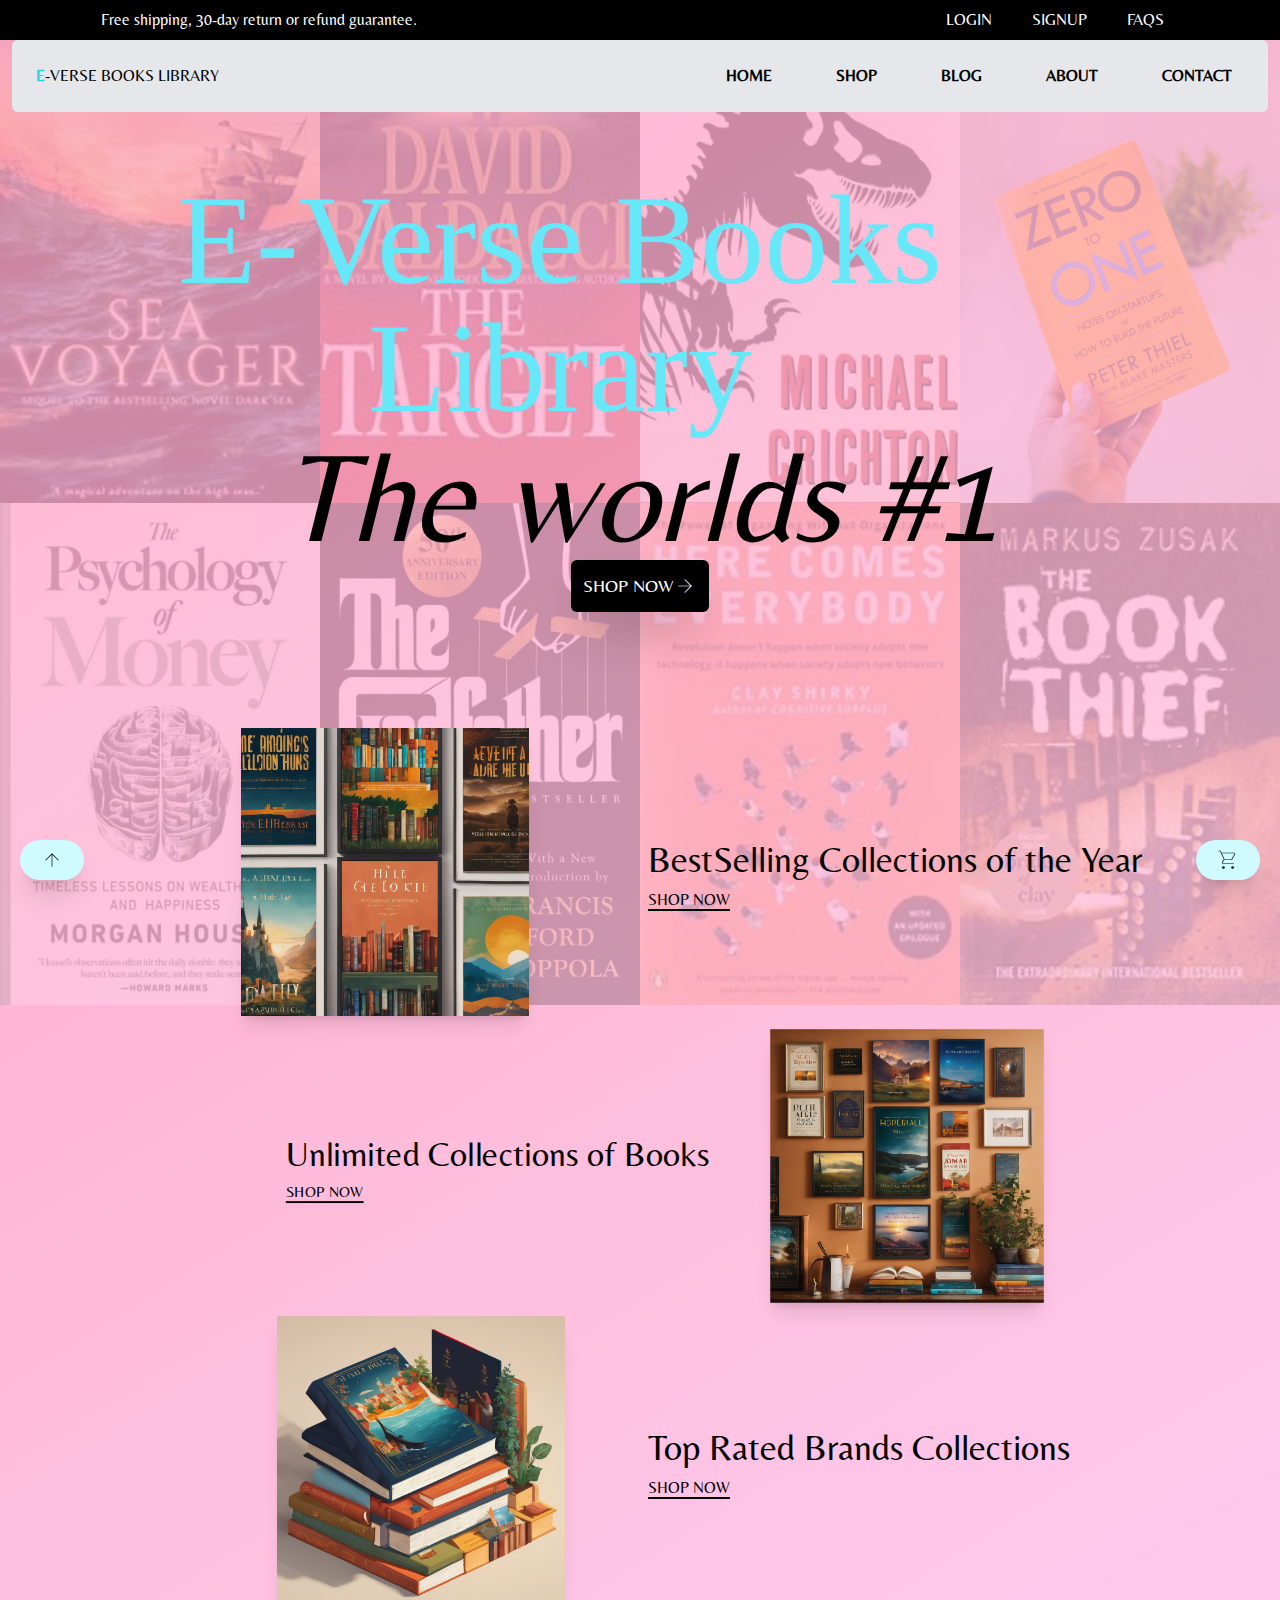
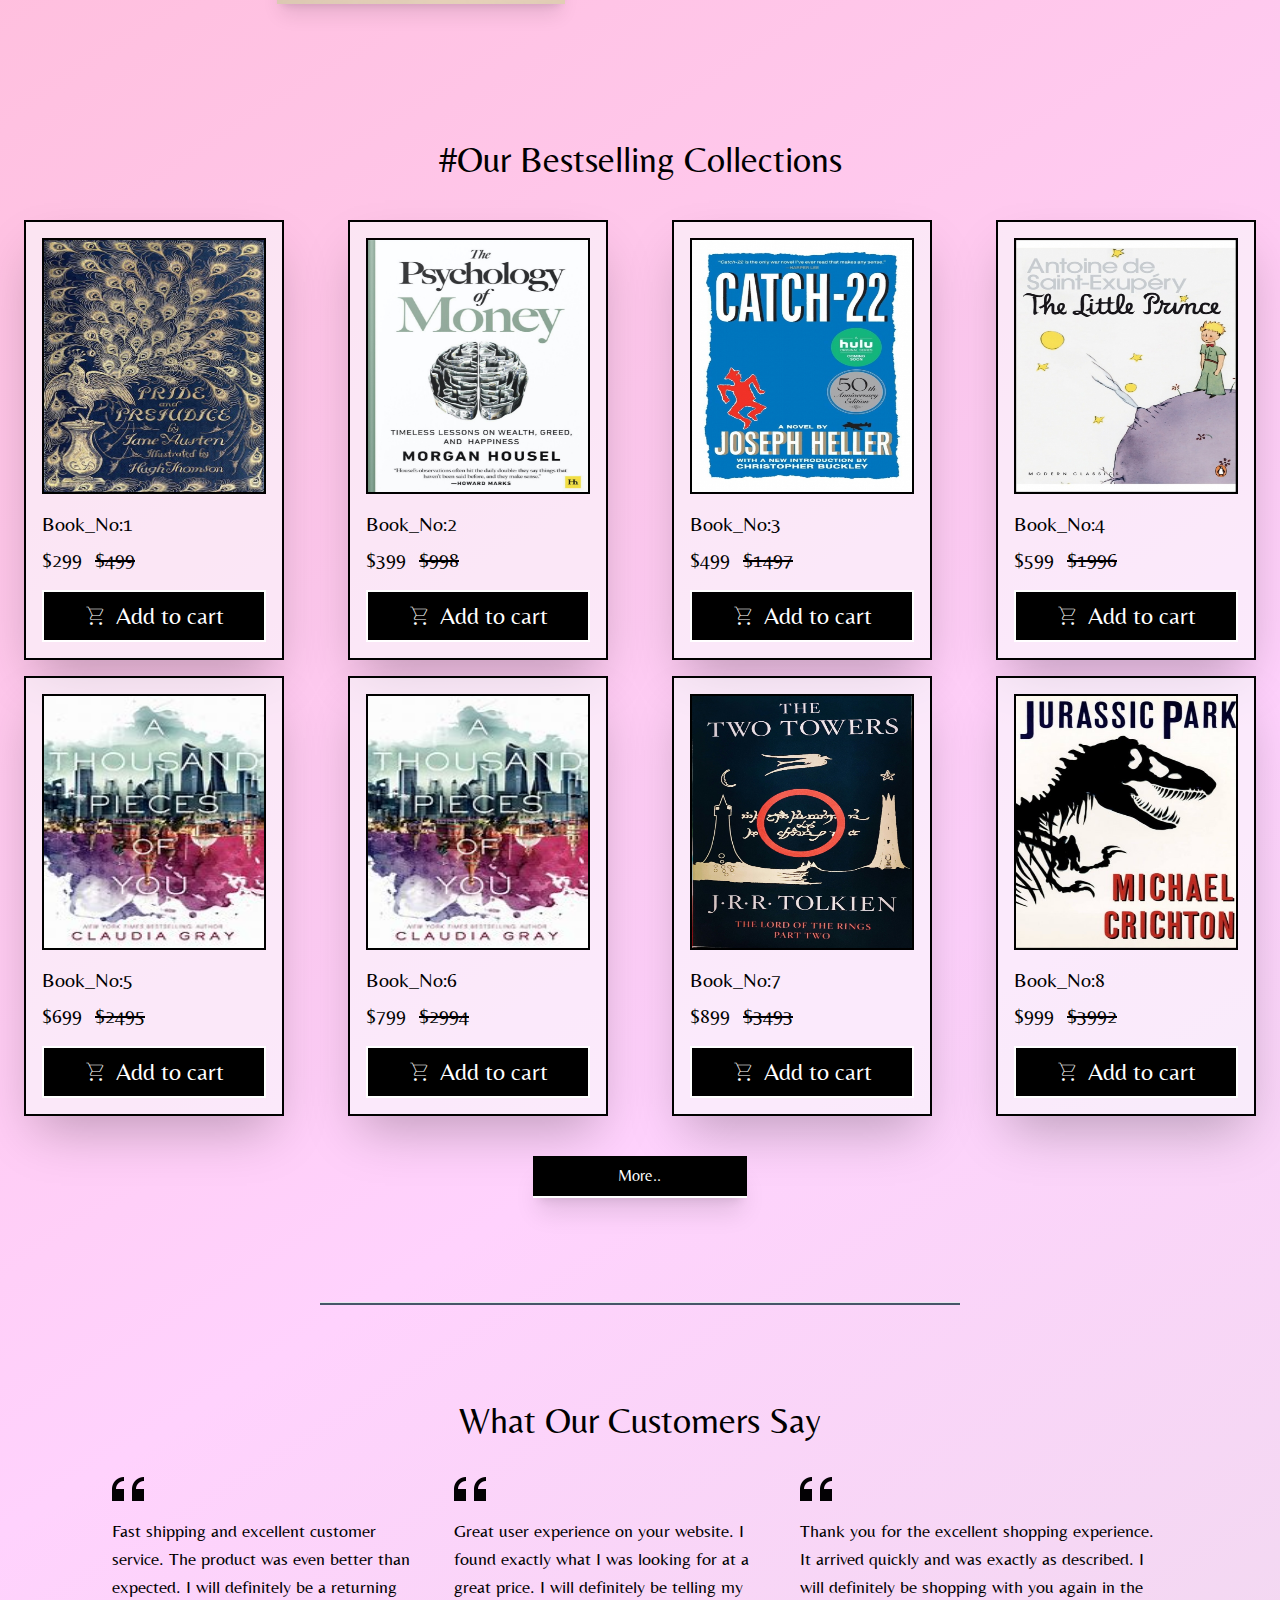
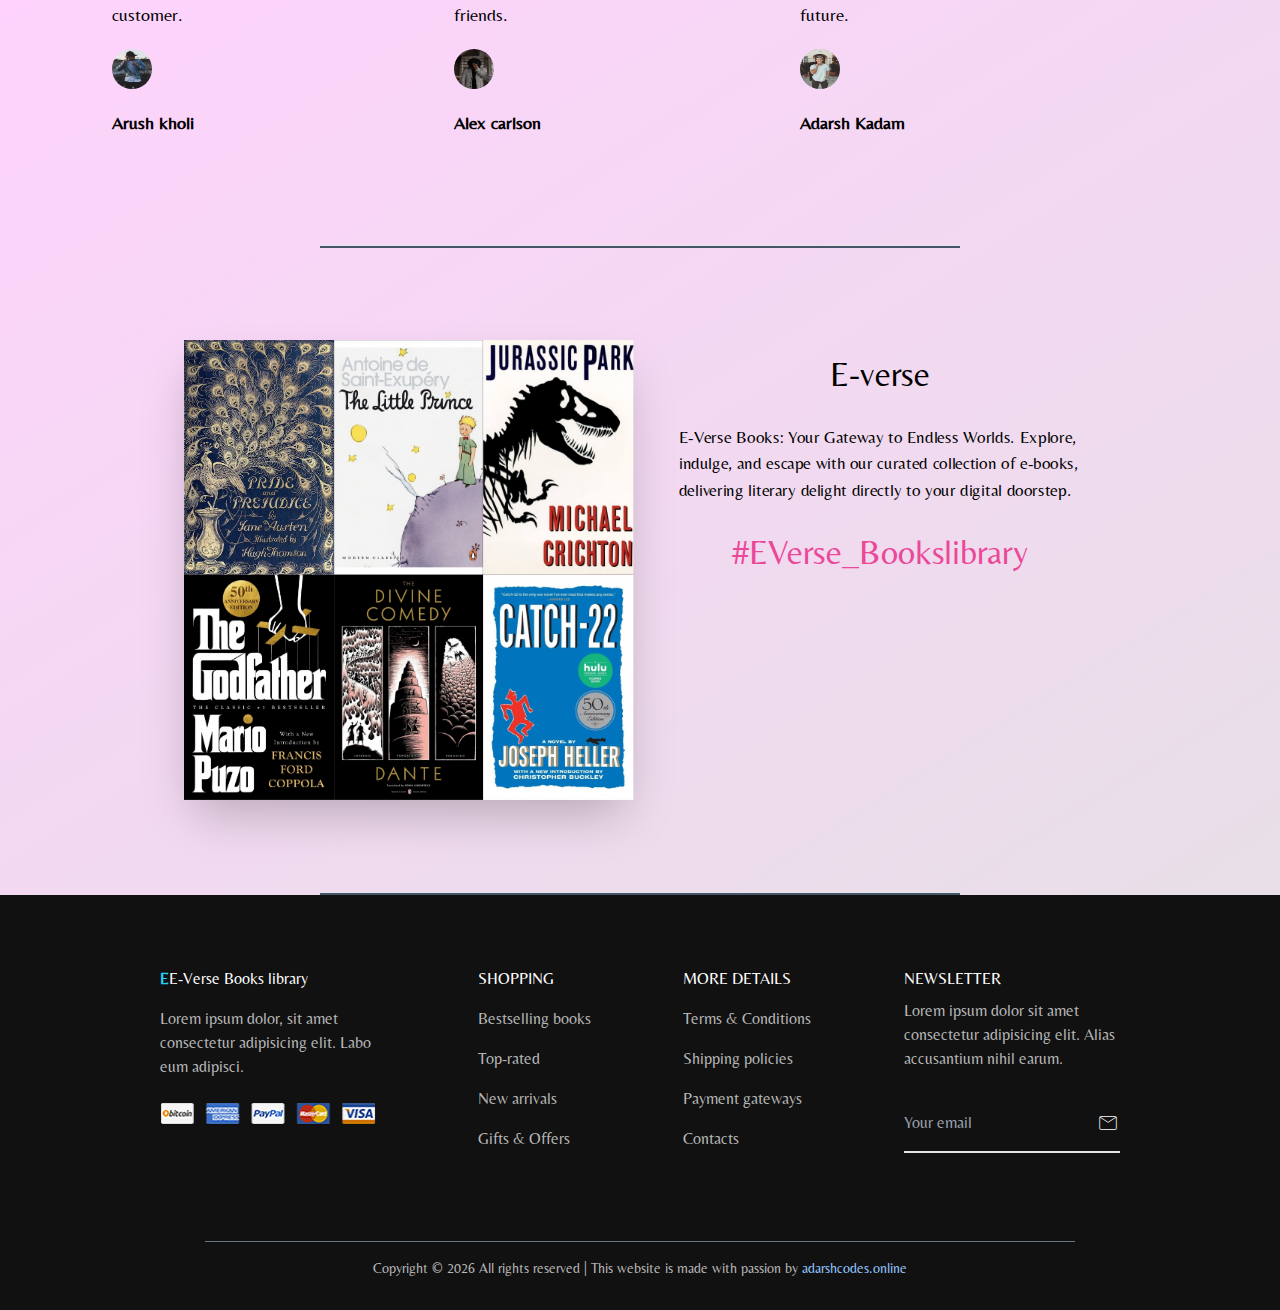
<file: index.html>
<!DOCTYPE html>
<html lang="en">

<head>
	<meta charset="UTF-8">
	<meta name="viewport" content="width=device-width, initial-scale=1.0">
	<title>E-Verse Books library | Home page</title>
	<!-- styles -->
	<link rel="stylesheet" href="src/output.css">

	<!-- text fonts -->
	<link rel="preconnect" href="https://fonts.googleapis.com">
	<link rel="preconnect" href="https://fonts.gstatic.com" crossorigin>
	<link href="https://fonts.googleapis.com/css2?family=Belleza&family=Calligraffitti&family=Dancing+Script&display=swap"
		rel="stylesheet">
	<!-- font -->
	<link rel="stylesheet"
		href="https://fonts.googleapis.com/css2?family=Material+Symbols+Outlined:opsz,wght,FILL,GRAD@20..48,100..700,0..1,-50..200" />
	<link rel="stylesheet"
		href="https://fonts.googleapis.com/css2?family=Material+Symbols+Outlined:opsz,wght,FILL,GRAD@20..48,100..700,0..1,-50..200" />

	<!-- script -->
	<script defer src="index.js"></script>

	<style>
		* {
			font-family: "Belleza", sans-serif;
		}

		.material-symbols-outlined {
			font-variation-settings:
				'FILL' 0,
				'wght' 100,
				'GRAD' 0,
				'opsz' 24
		}

		body {
			background: rgb(255, 162, 198);
			background: linear-gradient(148deg, rgba(255, 162, 198, 1) 0%, rgba(255, 190, 220, 1) 28%, rgba(255, 210, 253, 1) 59%, rgba(226, 226, 226, 1) 100%);
		}

		.background__overlay img {
			/* opacity: 20%; */
			z-index: -100;
		}

		.background__overlay {
			opacity: 20%;
			/* position: relative;
			width: 100%;
			height: 100vh; */
			/* Adjust the height as needed */
			/* background: linear-gradient(rgba(255, 255, 255, 1), rgba(255, 255, 255, 0)) no-repeat center center/cover; */
		}

		.cursive {
			font-family: "Calligraffitti", cursive;
		}

		.footer {
			background-color: #111111;
			color: white;
		}

		p {
			color: #B7B7B7;
		}

		/* features__div */

		.features__div {
			height: 60rem;
		}

		@media only screen and (max-width: 768px) {
			.features__div {
				height: fit-content;
			}
		}

		@media only screen and (max-width: 1024px) and (min-width: 768px) {
			.features__div {
				height: 55rem;
			}
		}

		/* cards */

		@media only screen and (min-width: 1024px) {

			.card-1 {
				display: none;
			}
		}

		@media only screen and (max-width: 640px) {

			.card-1,
			.card-2,
			.card-3,
			.card-4,
			.card-5 {
				display: none;
			}
		}

		.nav__links {
			margin: 0 2rem;
		}
	</style>
</head>

<body>
	<!-- background -->
	<div class=" bg-gradient-to-t from-white to-transparent">
		<div class="background__overlay grid grid-cols-4 max-sm:grid-cols-3 absolute -z-10">
		</div>
	</div>
	<!-- header -->
	<header>
		<nav class="bg-black text-white flex flex-row justify-around p-1 max-sm:hidden">
			<h5 class="p-1 md:-translate-x-20">Free shipping, 30-day return or refund guarantee.</h5>
			<div class="flex flex-row justify-end uppercase md:translate-x-20">
				<a class=" nav__link--btn p-1 mx-4" href="login.html">Login</a>
				<a class=" nav__link--btn p-1 mx-4" href="signup.html">SignUp</a>
				<a class=" nav__link--btn p-1 mx-4 dev_stage" href="#">Faqs</a>
			</div>
		</nav>
		<nav
			class=" bg-gray-200 flex mx-3 p-1 rounded-md uppercase font-semibold flex-wrap justify-between max-lg:justify-center max-sm:hidden">
			<h2 class="font-medium p-5"><span class="text-cyan-400 font-black">E</span>-Verse Books library</h2>
			<ul class="nav__links-s flex  justify-between py-5">
				<li class=" nav__item">
					<a class="nav__links" href="#">Home</a>
				</li>
				<li class="nav__item">
					<a class="nav__links" href="shop.html">Shop</a>
				</li>
				<li class="nav__item dev_stage">
					<a class="nav__links " href="#">Blog</a>
				</li>
				<li class="nav__item dev_stage">
					<a class="nav__links" href="#">About</a>
				</li>
				<li class="nav__item">
					<a class="nav__links" href="#footer">Contact</a>
				</li>
			</ul>

		</nav>
		<nav class="z-10 sm:hidden fixed w-full rounded-md uppercase font-medium flex-col justify-around items-center">

			<div
				class="w-11/12 opacity-95 bg-gray-200 nav mx-3 mt-3 mb-2 p-1 rounded-md uppercase font-medium flex flex-row justify-around items-center">
				<h2 class="font-medium p-2"><span class="text-cyan-400 font-black">E</span>-Verse Books library</h2>
				<button class="drop__menu--btn border-black px-1 pt-1 hover:scale-105 hover:bg-gray-400"
					style="border-width: 1px">
					<span class="material-symbols-outlined scale-110">
						menu
					</span>
				</button>
			</div>
			<div class="drop__menu hidden opacity-0 delay-100 ease-in  uppercase font-medium max-sm:flex flex-col items-end">
				<ul
					class="nav__links flex flex-col items-center space-y-2 w-1/3 bg-gray-200 nav mx-3 my-1 p-1 rounded-md py-2 ">
					<li class=" nav__item hover:scale-105">
						<a class="nav__link" href="#">Home</a>
					</li>
					<li class="nav__item hover:scale-105">
						<a class="nav__link" href="shop.html">Shop</a>
					</li>
					<li class="nav__item dev_stage hover:scale-105">
						<a class="nav__link " href="#">Blog</a>
					</li>
					<li class="nav__item dev_stage hover:scale-105">
						<a class="nav__link" href="#">About</a>
					</li>
					<li class="nav__item hover:scale-105">
						<a class="nav__link" href="#footer">Contact</a>
					</li>
					<li class="nav__item hover:scale-105">
						<a class="nav__link" href="login.html">Login</a>
					</li>
					<li class="nav__item hover:scale-105">
						<a class="nav__link" href="signup.html">Signup</a>
					</li>
					<li class="nav__item dev_stage hover:scale-105">
						<a class="nav__link" href="#">FAQS</a>
					</li>
				</ul>
			</div>
		</nav>

		<div
			class="header__2 p-16 max-sm:py-32 max-sm:text-5xl sm:text-7xl lg:text-9xl text-center flex flex-col items-center">
			<h1 class="text-cyan-300 -translate-x-20 cursive capitalize ">E-Verse Books
				library</h1>
			<h2 class="text-cyan-900n text-wrap translate-x-15 italic">The worlds #1</h2>
			<button
				class="rounded-md text-lg bg-black text-white p-3 hover:scale-105  delay-200 ease-in-out flex flex-row items-center shadow-2xl"><a
					href="shop.html">
					SHOP NOW
				</a><span class="material-symbols-outlined ">
					arrow_forward
				</span></button>
		</div>
		<div class="features__div mx-16 flex flex-wrap justify-around items-center align-middle">
			<div class="p-1 mx-7 grid md:grid-cols-2 gap-4 md:-translate-x-15">
				<img class="feature md:scale-75 hover:-rotate-3 shadow-xl w-96 justify-self-center" src="banner/img1.png"
					alt="">
				<div class="self-center">
					<h1 class="sm:text-4xl py-2">BestSelling Collections of the Year</h1>
					<a class="sm:text-1xl border-b-2 border-black" href="#">SHOP NOW</a>
				</div>
			</div>
			<div class="p-1 mx-7 md:-translate-y-1/4 md:translate-x-10 md:flex md:flex-row-reverse md:scale-95 ">
				<img class="feature md:scale-75 hover:rotate-3 shadow-xl w-96 justify-self-center" src="banner/img2.png" alt="">
				<div class="self-center m-4">
					<h1 class="sm:text-4xl py-2">Unlimited Collections of Books</h1>
					<a class="sm:text-1xl border-b-2 border-black" href="#">SHOP NOW</a>
				</div>
			</div>
			<div class="p-1 mx-7 md:-translate-y-2/4 grid md:grid-cols-2 gap-4">
				<img class="feature md:scale-75 hover:rotate-3 shadow-xl w-96 justify-self-center" src="banner/img3.png" alt="">
				<div class="self-center">
					<h1 class="sm:text-4xl py-2">Top Rated Brands Collections</h1>
					<a class="sm:text-1xl border-b-2 border-black" href="#">SHOP NOW</a>
				</div>
			</div>
		</div>

	</header>
	<!-- main -->
	<main>
		<div class="py-16 ">
			<h1 class="text-center p-10 text-4xl">#Our Bestselling Collections</h1>
			<div
				class=" cards__UIv justify-items-center place-items-center grid max-sm:grid-cols-1 sm:grid-cols-3 lg:grid-cols-4 gap-4 max-sm:gap-8 max-sm:py-8">
			</div>
			<div class="flex flex-col items-center ">
				<a class="flex flex-col items-center shadow-xl bg-black text-white px-4 py-2 w-1/6 my-10 border-b-white border-b-2 hover:-translate-y-1  delay-200 ease-in-out max-sm:w-1/3"
					href="shop.html">
					<button>More..</button></a>
			</div>
		</div>

		<hr class="bg-slate-600 pb-0.5 w-1/2 m-auto ">
		<!-- Reviews section  -->
		<div class="flex flex-col px-8 max-sm:px-4 py-4 m-16">
			<h1 class="text-4xl mx-6 p-4 text-center">What Our Customers Say</h1>
			<div class="flex md:flex-row flex-col">
				<div class="flex flex-col max-sm:m-6 p-4">
					<img class="w-8 h-8 rotate-180" src="double-quotes.png" alt="">

					<h4 class="text-lg py-3">Fast shipping and excellent customer service. The product was even better than
						expected.
						I will
						definitely be a returning customer.</h4>
					<img class="rounded-full my-2 w-10 h-10" src="backImg/img_7.jpg" alt="">
					<h4 class="text-lg font-semibold py-3">Arush kholi</h4>
				</div>

				<div class="flex flex-col max-sm:m-6 p-4">
					<img class="w-8 h-8 rotate-180" src="double-quotes.png" alt="">
					<h4 class="text-lg py-3">Great user experience on your website. I found exactly what I was looking for at a
						great
						price. I will
						definitely be telling my friends.</h4>
					<img class="rounded-full my-2 w-10 h-10" src="backImg/img_9.jpg" alt="">
					<h4 class="text-lg font-semibold py-3">Alex carlson</h4>
				</div>

				<div class="flex flex-col max-sm:m-6 p-4 ">
					<img class="w-8 h-8 rotate-180" src="double-quotes.png" alt="">

					<h4 class="text-lg py-3">Thank you for the excellent shopping experience. It arrived quickly and was exactly
						as
						described. I will
						definitely be shopping with you again in the future.</h4>
					<img class="rounded-full my-2 w-10 h-10" src="backImg/img_8.jpg" alt="">
					<h4 class="text-lg font-semibold py-3">Adarsh Kadam</h4>
				</div>
			</div>
		</div>

		<!-- IG section -->
		<hr class="bg-slate-600 pb-0.5 w-1/2 m-auto ">
		<div class="instagram_section flex md:flex-row flex-col mx-20 lg:mx-36 lg:scale-95 my-16 max-md:items-center">
			<div class="grid md:grid-cols-3 sm:grid-cols-2 m-4 box-content shadow-2xl">
				<img class="w-full h-full hover:scale-105 " src="booksImg/img1.jpg" alt="">
				<img class="w-full h-full hover:scale-105 " src="booksImg/img2.jpg" alt="">
				<img class="w-full h-full hover:scale-105 " src="booksImg/img3.jpg" alt="">
				<img class="w-full h-full hover:scale-105 " src="booksImg/img4.jpg" alt="">
				<img class="w-full h-full hover:scale-105 " src="booksImg/img5.jpg" alt="">
				<img class="w-full h-full hover:scale-105 " src="booksImg/img6.jpg" alt="">
			</div>
			<div class="flex flex-col items-center px-8 py-4 ">
				<h1 class="text-3xl lg:text-4xl py-4">E-verse</h1>
				<h4 class="py-4 text-lg">E-Verse Books: Your Gateway to Endless Worlds. Explore, indulge, and escape with our
					curated collection of e-books, delivering literary delight directly to your digital doorstep.
				</h4>
				<h1 class="text-3xl lg:text-4xl py-4 text-pink-500">#EVerse_Bookslibrary</h1>
			</div>
		</div>
		<hr class="bg-slate-600 pb-0.5 w-1/2 m-auto ">

	</main>

	<!-- add cart -->
	<div class="checkOut hidden">
		<div class="grid grid-cols-1 h-screen z-50 fixed bottom-3 w-screen">
			<div
				class="bg-white place-self-center w-11/12 h-5/6 rounded-3xl shadow-2xl p-7 max-sm:p-4 flex flex-row max-sm:flex-col max-sm:overflow-hidden max-sm:overflow-y-scroll scroll-smooth">
				<div class="w-7/12 h-full flex flex-col max-sm:w-full">
					<button class="back__btn flex flex-row items-center p-2 text-2xl">
						<span class="material-symbols-outlined">
							arrow_back
						</span>
						Continue Shopping
					</button>
					<div class="flex flex-row items-center justify-between">
						<h1 class="text-lg">You have <span>X</span> items in your cart</h1>
						<button class="flex flex-row items-center text-lg">Sort <span class="material-symbols-outlined">
								swap_vert
							</span>
						</button>
					</div>
					<div class="w-full p-2 h-full bg-slate-100 block overflow-hidden overflow-y-scroll">
						<div class=" flex flex-row justify-around items-center bg-slate-200 border-b-2 mb-1 border-black">
							<div class="box-border">11.</div>
							<img class="w-20 h-30" src="booksImg/img13.jpg" alt="">
							<div>
								<h1>Product name: <span class="item__name">XXXXXXXXX</span></h1>
								<h1>Product price: ₹<span class="item__price">99999</span></h1>
							</div>
							<button
								class="item__remove--btn text-white bg-red-600 p-1 rounded-xl flex flex-row items-center justify-center"><span
									class="max-sm:hidden">remove</span>
								<span class="material-symbols-outlined sm:hidden">
									delete
								</span></button>
						</div>
						<div class=" flex flex-row justify-around items-center bg-slate-200 border-b-2 mb-1 border-black">
							<div class="box-border">11.</div>
							<img class="w-20 h-30" src="booksImg/img13.jpg" alt="">
							<div>
								<h1>Product name: <span class="item__name">XXXXXXXXX</span></h1>
								<h1>Product price: ₹<span class="item__price">99999</span></h1>
							</div>
							<button
								class="item__remove--btn text-white bg-red-600 p-1 rounded-xl flex flex-row items-center justify-center"><span
									class="max-sm:hidden">remove</span>
								<span class="material-symbols-outlined sm:hidden">
									delete
								</span></button>
						</div>
						<div class=" flex flex-row justify-around items-center bg-slate-200 border-b-2 mb-1 border-black">
							<div class="box-border">11.</div>
							<img class="w-20 h-30" src="booksImg/img13.jpg" alt="">
							<div>
								<h1>Product name: <span class="item__name">XXXXXXXXX</span></h1>
								<h1>Product price: ₹<span class="item__price">99999</span></h1>
							</div>
							<button
								class="item__remove--btn text-white bg-red-600 p-1 rounded-xl flex flex-row items-center justify-center"><span
									class="max-sm:hidden">remove</span>
								<span class="material-symbols-outlined sm:hidden">
									delete
								</span></button>
						</div>
						<div class=" flex flex-row justify-around items-center bg-slate-200 border-b-2 mb-1 border-black">
							<div class="box-border">11.</div>
							<img class="w-20 h-30" src="booksImg/img13.jpg" alt="">
							<div>
								<h1>Product name: <span class="item__name">XXXXXXXXX</span></h1>
								<h1>Product price: ₹<span class="item__price">99999</span></h1>
							</div>
							<button
								class="item__remove--btn text-white bg-red-600 p-1 rounded-xl flex flex-row items-center justify-center"><span
									class="max-sm:hidden">remove</span>
								<span class="material-symbols-outlined sm:hidden">
									delete
								</span></button>
						</div>
						<div class=" flex flex-row justify-around items-center bg-slate-200 border-b-2 mb-1 border-black">
							<div class="box-border">11.</div>
							<img class="w-20 h-30" src="booksImg/img13.jpg" alt="">
							<div>
								<h1>Product name: <span class="item__name">XXXXXXXXX</span></h1>
								<h1>Product price: ₹<span class="item__price">99999</span></h1>
							</div>
							<button
								class="item__remove--btn text-white bg-red-600 p-1 rounded-xl flex flex-row items-center justify-center"><span
									class="max-sm:hidden">remove</span>
								<span class="material-symbols-outlined sm:hidden">
									delete
								</span></button>
						</div>
					</div>
				</div>
				<div
					class="bg-cyan-300 w-1/2 max-sm:w-full max-sm:my-8 h-full rounded-2xl flex flex-col items-center justify-center">

					<div class="w-10/12 max-sm:w-full max-sm:py-20 max-sm:px-8 text-lg lg:space-y-2 ">
						<h1 class="text-2xl py-2 max-sm:py-1 max-sm:text-center">Card details</h1>
						<div class="flex flex-wrap items-center justify-between py-2 max-sm:py-1">
							<div>
								<input class="size-5" type="radio" id="debitCard" name="payment way" value="Debit card">
								<label for="debitCard">Debit card</label><br>
							</div>
							<div>
								<input class="size-5" type="radio" id="creditCard" name="payment way" value="Credit card">
								<label for="creditCard">Credit card</label><br>
							</div>
							<div>
								<input class="size-5" type="radio" id="smartCard" name="payment way" value="Smart card">
								<label for="smartCard">Smart card</label>
							</div>
						</div>
						<div class="flex flex-col justify-between ">
							<div class="flex flex-col my-1">
								<label for="cname">Cardholder's name</label>
								<input id="cname" class="bg-cyan-50 rounded-lg w-4/5" type="text" placeholder="  Cardholder's name">
							</div>
							<div class="flex flex-col my-1">
								<label for="cnum">Card number</label>
								<input id="cnum" class="bg-cyan-50 rounded-lg w-4/5" type="text" placeholder="  Card number">
							</div>
							<div class="flex flex-row justify-between my-1">
								<div class="flex flex-col">
									<label for="exp">Expiration</label>
									<input id="exp" class="bg-cyan-50 rounded-lg w-4/5" type="text" placeholder="  MM/YYYY">
								</div>
								<div class="flex flex-col">
									<label for="cvv">Cvv</label>
									<input id="cvv" class="bg-cyan-50 rounded-lg w-2/3" type="password" placeholder="  Cvv">
								</div>
							</div>
						</div>
						<div class=" bg-black w-full" style="height: 1px;">
						</div>
						<div class=" py-4 max-sm:py-1 space-y-4">
							<div class="flex flex-row justify-between">
								<h1>Subtotal</h1>
								<h1>$778.00</h1>
							</div>
							<div class="flex flex-row justify-between">
								<h1>Shipping</h1>
								<h1>$456.00</h1>
							</div>
							<div class="flex flex-row justify-between">
								<h1>Total(incl.taxes)</h1>
								<h1>$9999.00</h1>
							</div>
						</div>
						<a class="text-xl font-medium text-white bg-black p-2 max-sm:py-1 my-4 rounded-md  flex flex-wrap justify-around"
							href="index.html">
							<h1>$96446.00</h1>
							<button class="text-nowrap flex flex-row items-center">check
								out
								<span class="material-symbols-outlined">
									arrow_right_alt
								</span></button>
						</a>
					</div>
				</div>
			</div>
		</div>
	</div>

	<!-- sec -->
	<section>

		<!-- cart -->
		<a>
			<div
				class="cart__btn fixed bottom-5 right-5 rounded-full bg-cyan-100 hover:scale-105 hover:-translate-y-1 shadow-xl  delay-200 ease-in-out">
				<span class="material-symbols-outlined text-3xl max-sm:text-xl px-5 py-2 ">
					shopping_cart
				</span>
				<div
					class="cart__btn--note bg-black text-white text-xs absolute -top-1 -right-1 rounded-full box-content w-4 p-1 text-center hidden">
				</div>
			</div>
		</a>
		<!-- Top btn -->
		<div
			class="fixed bottom-5 left-5 rounded-full bg-cyan-100 hover:scale-105 hover:-translate-y-1 shadow-xl  delay-200 ease-in-out">
			<a href="#">
				<span class="material-symbols-outlined text-3xl max-sm:text-xl px-5 py-2 ">
					arrow_upward
				</span>
			</a>
		</div>
	</section>
	<!-- footer -->
	<footer id="footer" class="flex flex-col items-center footer  pb-4 sm:px-24">
		<div class="flex flex-wrap justify-between p-12">
			<div class=" basis-1/2 md:basis-1/4 p-4">
				<h2 class="font-medium py-2"><span class="text-cyan-400 font-black">E</span>E-Verse Books library</h2>
				<p class="py-2">Lorem ipsum dolor, sit amet consectetur adipisicing elit. Labo eum adipisci.
				</p>
				<!-- <h3 class="py-2">###################</h3> -->
				<img class="py-4" src="payment.png" alt="payment gateways">
			</div>
			<div class=" basis-1/2 md:basis-1/5 md:ml-16 p-4">
				<h3 class="font-medium py-2">SHOPPING</h3>
				<p class="py-2 dev_stage text-nowrap"><a href="">Bestselling books</a></p>
				<p class="py-2 dev_stage"><a href="">Top-rated</a></p>
				<p class="py-2 dev_stage"><a href="">New arrivals</a></p>
				<p class="py-2 dev_stage"><a href="">Gifts & Offers</a></p>
			</div>
			<div class=" basis-1/2 md:basis-1/5 md:mr-4 p-4">

				<h3 class="font-medium py-2 text-nowrap">MORE DETAILS</h3>
				<p class="py-2 dev_stage"><a href="">Terms & Conditions</a></p>
				<p class="py-2 dev_stage"><a href="">Shipping policies</a></p>
				<p class="py-2 dev_stage"><a href="">Payment gateways</a></p>
				<p class="py-2 dev_stage"><a href="">Contacts</a></p>
			</div>
			<div class=" basis-1/2 md:basis-1/4 p-4">
				<h3 class="font-medium py-2">NEWSLETTER</h3>
				<p>Lorem ipsum dolor sit amet consectetur adipisicing elit. Alias accusantium nihil earum.</p>
				<div class="flex flex-row">
					<input class="email__input bg-transparent border-b-2 outline-0 py-4 my-6 w-full" placeholder="Your email"
						type="email" name="" id="">
					<button class="email__btn"><span class="material-symbols-outlined border-b-2 py-4 hover:scale-105">
							mail
						</span></button>
				</div>
			</div>
		</div>
		<hr class="border-gray-500 w-4/5">
		<div class="text-sm py-4">
			<p>
				Copyright © <span class="cpyRtDate"></span> All rights reserved | This website is made with passion by <a
					class="decoration-slice text-blue-300" href="https://adarshcodes.online">adarshcodes.online</a>
			</p>
		</div>
	</footer>

</body>
<script src="https://cdn.jsdelivr.net/npm/bootstrap@5.3.2/dist/js/bootstrap.bundle.min.js"
	integrity="sha384-C6RzsynM9kWDrMNeT87bh95OGNyZPhcTNXj1NW7RuBCsyN/o0jlpcV8Qyq46cDfL" crossorigin="anonymous"></script>

</html>
</file>
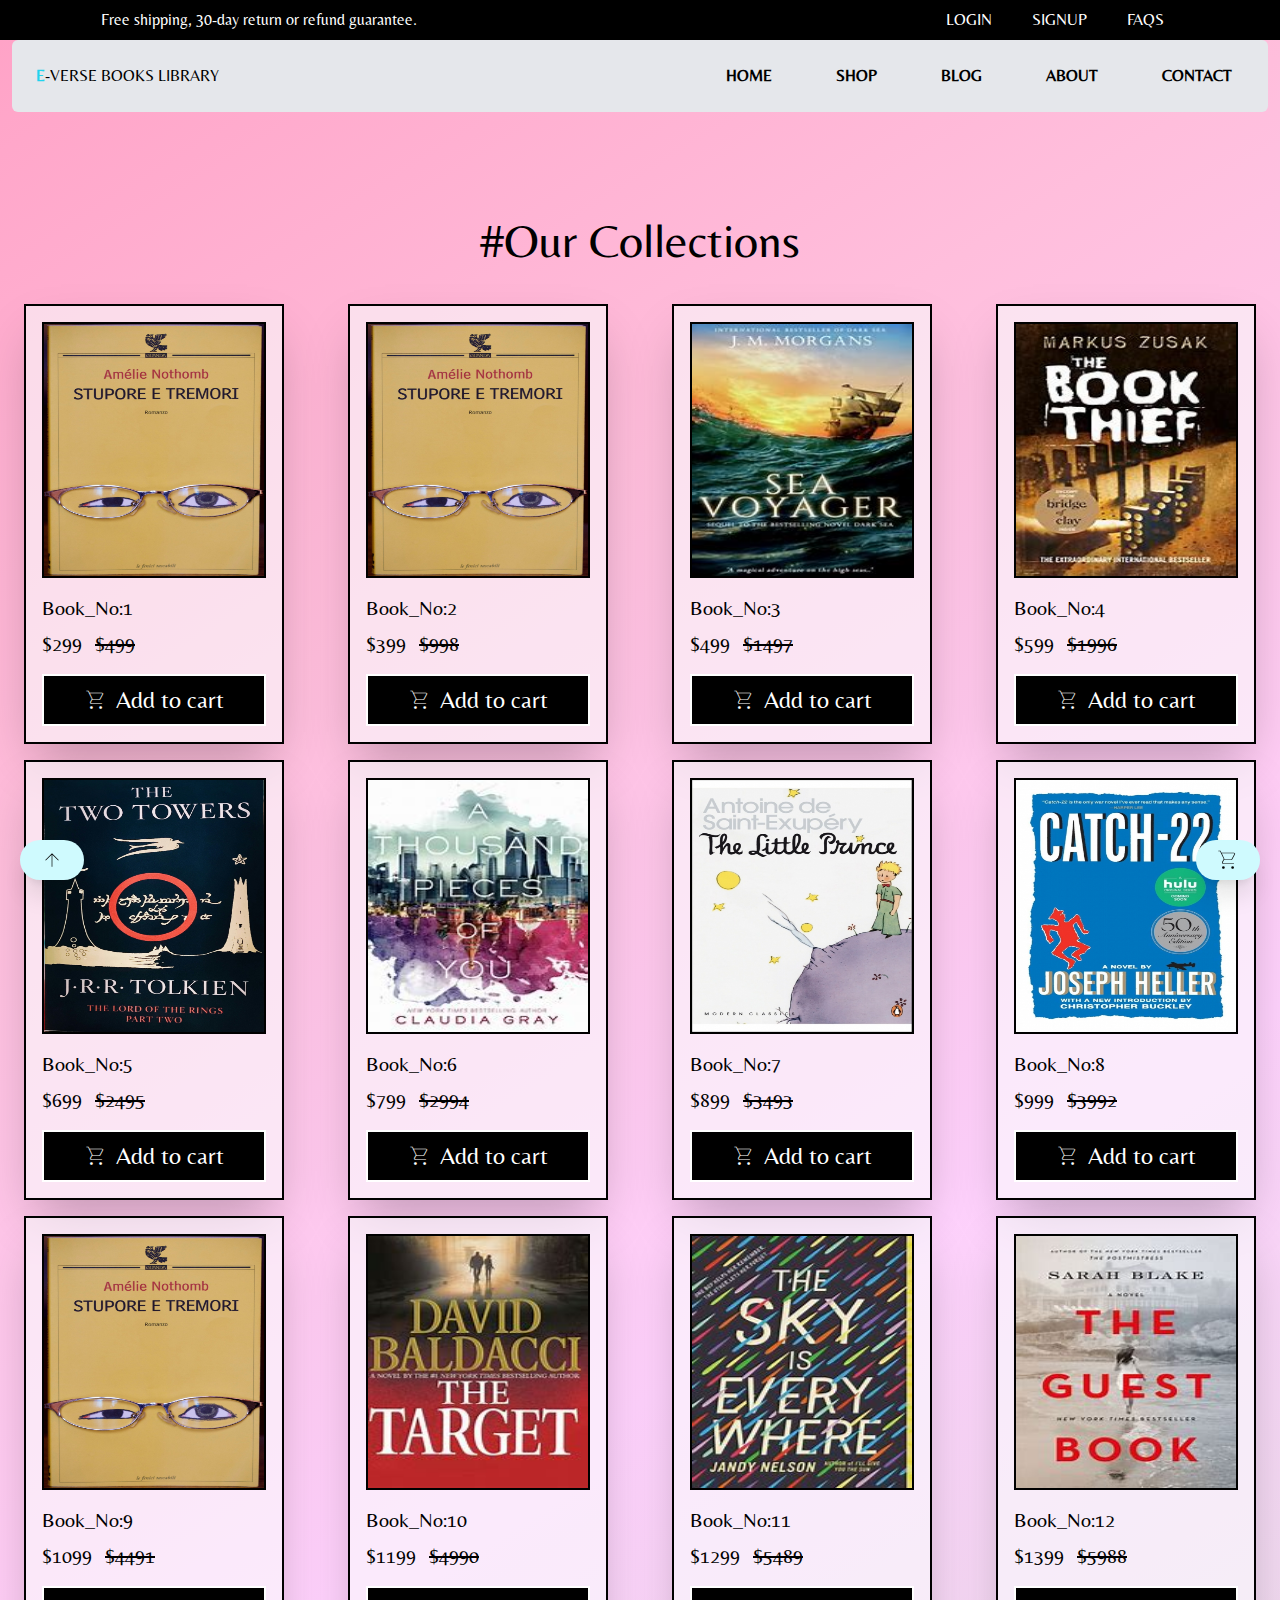
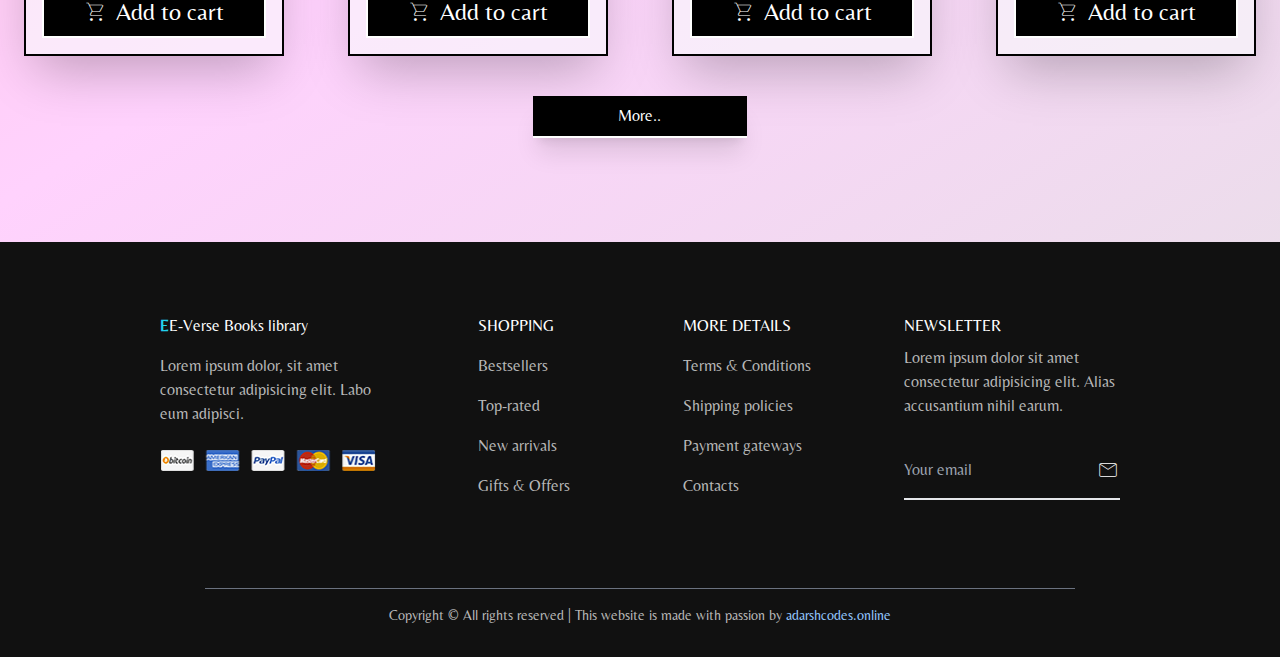
<file: shop.html>
<!DOCTYPE html>
<html lang="en">

<head>
  <meta charset="UTF-8">
  <meta name="viewport" content="width=device-width, initial-scale=1.0">
  <title>E-Verse Books library | Shopping cart</title>
  <!-- styles -->
  <link rel="stylesheet" href="src/output.css">

  <!-- text fonts -->
  <link rel="preconnect" href="https://fonts.googleapis.com">
  <link rel="preconnect" href="https://fonts.gstatic.com" crossorigin>
  <link href="https://fonts.googleapis.com/css2?family=Belleza&family=Calligraffitti&family=Dancing+Script&display=swap"
    rel="stylesheet">
  <!-- font -->
  <link rel="stylesheet"
    href="https://fonts.googleapis.com/css2?family=Material+Symbols+Outlined:opsz,wght,FILL,GRAD@20..48,100..700,0..1,-50..200" />

  <style>
    * {
      font-family: "Belleza", sans-serif;
    }

    .material-symbols-outlined {
      font-variation-settings:
        'FILL' 0,
        'wght' 100,
        'GRAD' 0,
        'opsz' 24
    }

    body {
      background: rgb(255, 162, 198);
      background: linear-gradient(148deg, rgba(255, 162, 198, 1) 0%, rgba(255, 190, 220, 1) 28%, rgba(255, 210, 253, 1) 59%, rgba(226, 226, 226, 1) 100%);
    }

    .background__overlay img {
      /* opacity: 20%; */
      z-index: -100;
    }

    .background__overlay {
      opacity: 20%;
      /* position: relative;
			width: 100%;
			height: 100vh; */
      /* Adjust the height as needed */
      /* background: linear-gradient(rgba(255, 255, 255, 1), rgba(255, 255, 255, 0)) no-repeat center center/cover; */
    }

    .cursive {
      font-family: "Calligraffitti", cursive;
    }


    /* .nav {
      display: flex;
      justify-content: space-between;
    } */

    .nav__links {
      margin: 0 2rem;
    }

    .footer {
      background-color: #111111;
      color: white;
    }

    p {
      color: #B7B7B7;
    }
  </style>
</head>

<body>
  <!-- header -->
  <header>
    <nav class="bg-black text-white flex flex-row justify-around p-1 max-sm:hidden">
      <h5 class="p-1 md:-translate-x-20">Free shipping, 30-day return or refund guarantee.</h5>
      <div class="flex flex-row justify-end uppercase md:translate-x-20">
        <a class=" nav__link--btn p-1 mx-4" href="login.html">Login</a>
        <a class=" nav__link--btn p-1 mx-4" href="signup.html">SignUp</a>
        <a class=" nav__link--btn p-1 mx-4 dev_stage" href="#">Faqs</a>
      </div>
    </nav>
    <nav class=" bg-gray-200 flex mx-3 p-1 rounded-md uppercase font-semibold flex-wrap justify-between max-sm:hidden">
      <h2 class="font-medium p-5"><span class="text-cyan-400 font-black">E</span>-Verse Books library</h2>
      <ul class="nav__links-s flex  justify-between py-5">
        <li class=" nav__item">
          <a class="nav__links" href="index.html">Home</a>
        </li>
        <li class="nav__item dev_stage">
          <a class="nav__links" href="#">Shop</a>
        </li>
        <li class="nav__item dev_stage">
          <a class="nav__links " href="#">Blog</a>
        </li>
        <li class="nav__item dev_stage">
          <a class="nav__links" href="#">About</a>
        </li>
        <li class="nav__item">
          <a class="nav__links" href="#footer">Contact</a>
        </li>
      </ul>

    </nav>
    <nav class="z-10 sm:hidden fixed w-full rounded-md uppercase font-medium flex-col justify-around items-center">

      <div
        class="w-11/12 opacity-95 bg-gray-200 nav mx-3 mt-3 mb-2 p-1 rounded-md uppercase font-medium flex flex-row justify-around items-center">
        <h2 class="font-medium p-2"><span class="text-cyan-400 font-black">E</span>-Verse Books library</h2>
        <button class="drop__menu--btn border-black px-1 pt-1 hover:scale-105 hover:bg-gray-400"
          style="border-width: 1px">
          <span class="material-symbols-outlined scale-110">
            menu
          </span>
        </button>
      </div>
      <div
        class="drop__menu -translate-y-96 opacity-0 delay-300 ease-in py-2 w-11/12 bg-gray-200 nav mx-3 my-1 p-1 rounded-md uppercase font-medium flex flex-col">
        <ul class="nav__links flex flex-col items-center space-y-2">
          <li class=" nav__item hover:scale-105">
            <a class="nav__link" href="index.html">Home</a>
          </li>
          <li class="nav__item hover:scale-105">
            <a class="nav__link" href="#">Shop</a>
          </li>
          <li class="nav__item dev_stage hover:scale-105">
            <a class="nav__link " href="#">Blog</a>
          </li>
          <li class="nav__item dev_stage hover:scale-105">
            <a class="nav__link" href="#">About</a>
          </li>
          <li class="nav__item hover:scale-105">
            <a class="nav__link" href="#footer">Contact</a>
          </li>
          <li class="nav__item hover:scale-105">
            <a class="nav__link" href="login.html">Login</a>
          </li>
          <li class="nav__item hover:scale-105">
            <a class="nav__link" href="signup.html">Signup</a>
          </li>
          <li class="nav__item dev_stage hover:scale-105">
            <a class="nav__link" href="#">FAQS</a>
          </li>
        </ul>
      </div>
    </nav>

  </header>
  <!-- main -->
  <main>
    <div class="py-16 ">
      <h1 class="text-center p-10 text-5xl">#Our Collections</h1>
      <div
        class=" cards__UIv justify-items-center place-items-center grid max-sm:grid-cols-1 sm:grid-cols-3 lg:grid-cols-4 gap-4 max-sm:gap-8 max-sm:py-8">
      </div>
      <div class="flex flex-col items-center ">
        <button
          class="more__btn shadow-xl bg-black text-white px-4 py-2 w-1/6 my-10 border-b-white border-b-2 hover:-translate-y-1">
          More..</button>
      </div>
    </div>

  </main>
  <!-- cart -->
  <a>
    <div
      class="cart__btn fixed bottom-5 right-5 rounded-full bg-cyan-100 hover:scale-105 hover:-translate-y-1 shadow-xl  delay-200 ease-in-out">
      <span class="material-symbols-outlined text-3xl max-sm:text-xl px-5 py-2 ">
        shopping_cart
      </span>
      <div
        class="cart__btn--note bg-black text-white text-xs absolute -top-1 -right-1 rounded-full box-content w-4 p-1 text-center hidden">
      </div>
    </div>
  </a>

  <!-- Top btn -->
  <div class="fixed bottom-5 left-5 rounded-full bg-cyan-100 hover:scale-105 hover:-translate-y-1 shadow-xl">
    <a href="#">
      <span class="material-symbols-outlined text-3xl px-5 py-2 ">
        arrow_upward
      </span>
    </a>
  </div>
  <!-- footer -->
  <footer id="footer" class="flex flex-col items-center footer pb-4 px-24">
    <div class="flex flex-wrap justify-between p-12">
      <div class=" basis-1/2 md:basis-1/4 p-4">
        <h2 class="font-medium py-2"><span class="text-cyan-400 font-black">E</span>E-Verse Books library</h2>
        <p class="py-2">Lorem ipsum dolor, sit amet consectetur adipisicing elit. Labo eum adipisci.
        </p>
        <!-- <h3 class="py-2">###################</h3> -->
        <img class="py-4" src="payment.png" alt="payment gateways">
      </div>
      <div class=" basis-1/2 md:basis-1/5 md:ml-16 p-4">
        <h3 class="font-medium py-2">SHOPPING</h3>
        <p class="py-2 dev_stage"><a href="">Bestsellers</a></p>
        <p class="py-2 dev_stage"><a href="">Top-rated</a></p>
        <p class="py-2 dev_stage"><a href="">New arrivals</a></p>
        <p class="py-2 dev_stage"><a href="">Gifts & Offers</a></p>
      </div>
      <div class=" basis-1/2 md:basis-1/5 md:mr-4 p-4">

        <h3 class="font-medium py-2 text-nowrap">MORE DETAILS</h3>
        <p class="py-2 dev_stage"><a href="">Terms & Conditions</a></p>
        <p class="py-2 dev_stage"><a href="">Shipping policies</a></p>
        <p class="py-2 dev_stage"><a href="">Payment gateways</a></p>
        <p class="py-2 dev_stage"><a href="">Contacts</a></p>
      </div>
      <div class=" basis-1/2 md:basis-1/4 p-4">
        <h3 class="font-medium py-2">NEWSLETTER</h3>
        <p>Lorem ipsum dolor sit amet consectetur adipisicing elit. Alias accusantium nihil earum.</p>
        <div class="flex flex-row">
          <input class="email__input bg-transparent border-b-2 outline-0 py-4 my-6 w-full" placeholder="Your email"
            type="email" name="" id="">
          <button class="email__btn"><span class="material-symbols-outlined border-b-2 py-4 hover:scale-105">
              mail
            </span></button>
        </div>
      </div>
    </div>
    <hr class="border-gray-500 w-4/5">
    <div class="text-sm py-4">
      <p>
        Copyright © <span class="cpyRtDate"></span> All rights reserved | This website is made with passion by <a
          class="decoration-slice text-blue-300" href="https://adarshcodes.online">adarshcodes.online</a>
      </p>
    </div>
  </footer>

  <!-- check out -->
  <!-- add cart -->
  <div class="check_out hidden">
    <div class="grid grid-cols-1 h-screen z-50 fixed bottom-3 w-screen">
      <div
        class="bg-white place-self-center w-11/12 h-5/6 rounded-3xl shadow-2xl p-7 max-sm:p-4 flex flex-row max-sm:flex-col max-sm:overflow-hidden max-sm:overflow-y-scroll scroll-smooth">
        <div class="w-7/12 h-full flex flex-col max-sm:w-full">
          <button class="back__btn flex flex-row items-center p-2 text-2xl">
            <span class="material-symbols-outlined">
              arrow_back
            </span>
            Continue Shopping
          </button>
          <div class="flex flex-row items-center justify-between">
            <h1 class="text-lg">You have <span>X</span> items in your cart</h1>
            <button class="flex flex-row items-center text-lg">Sort <span class="material-symbols-outlined">
                swap_vert
              </span>
            </button>
          </div>
          <div class="w-full p-2 h-full bg-slate-100 block overflow-hidden overflow-y-scroll">
            <div class=" flex flex-row justify-around items-center bg-slate-200 border-b-2 mb-1 border-black">
              <div class="box-border">11.</div>
              <img class="w-20 h-30" src="booksImg/img13.jpg" alt="">
              <div>
                <h1>Product name: <span class="item__name">XXXXXXXXX</span></h1>
                <h1>Product price: ₹<span class="item__price">99999</span></h1>
              </div>
              <button
                class="item__remove--btn text-white bg-red-600 p-1 rounded-xl flex flex-row items-center justify-center"><span
                  class="max-sm:hidden">remove</span>
                <span class="material-symbols-outlined sm:hidden">
                  delete
                </span></button>
            </div>
            <div class=" flex flex-row justify-around items-center bg-slate-200 border-b-2 mb-1 border-black">
              <div class="box-border">11.</div>
              <img class="w-20 h-30" src="booksImg/img13.jpg" alt="">
              <div>
                <h1>Product name: <span class="item__name">XXXXXXXXX</span></h1>
                <h1>Product price: ₹<span class="item__price">99999</span></h1>
              </div>
              <button
                class="item__remove--btn text-white bg-red-600 p-1 rounded-xl flex flex-row items-center justify-center"><span
                  class="max-sm:hidden">remove</span>
                <span class="material-symbols-outlined sm:hidden">
                  delete
                </span></button>
            </div>
            <div class=" flex flex-row justify-around items-center bg-slate-200 border-b-2 mb-1 border-black">
              <div class="box-border">11.</div>
              <img class="w-20 h-30" src="booksImg/img13.jpg" alt="">
              <div>
                <h1>Product name: <span class="item__name">XXXXXXXXX</span></h1>
                <h1>Product price: ₹<span class="item__price">99999</span></h1>
              </div>
              <button
                class="item__remove--btn text-white bg-red-600 p-1 rounded-xl flex flex-row items-center justify-center"><span
                  class="max-sm:hidden">remove</span>
                <span class="material-symbols-outlined sm:hidden">
                  delete
                </span></button>
            </div>
            <div class=" flex flex-row justify-around items-center bg-slate-200 border-b-2 mb-1 border-black">
              <div class="box-border">11.</div>
              <img class="w-20 h-30" src="booksImg/img13.jpg" alt="">
              <div>
                <h1>Product name: <span class="item__name">XXXXXXXXX</span></h1>
                <h1>Product price: ₹<span class="item__price">99999</span></h1>
              </div>
              <button
                class="item__remove--btn text-white bg-red-600 p-1 rounded-xl flex flex-row items-center justify-center"><span
                  class="max-sm:hidden">remove</span>
                <span class="material-symbols-outlined sm:hidden">
                  delete
                </span></button>
            </div>
            <div class=" flex flex-row justify-around items-center bg-slate-200 border-b-2 mb-1 border-black">
              <div class="box-border">11.</div>
              <img class="w-20 h-30" src="booksImg/img13.jpg" alt="">
              <div>
                <h1>Product name: <span class="item__name">XXXXXXXXX</span></h1>
                <h1>Product price: ₹<span class="item__price">99999</span></h1>
              </div>
              <button
                class="item__remove--btn text-white bg-red-600 p-1 rounded-xl flex flex-row items-center justify-center"><span
                  class="max-sm:hidden">remove</span>
                <span class="material-symbols-outlined sm:hidden">
                  delete
                </span></button>
            </div>
          </div>
        </div>
        <div
          class="bg-cyan-300 w-1/2 max-sm:w-full max-sm:my-8 h-full rounded-2xl flex flex-col items-center justify-center">

          <div class="w-10/12 max-sm:w-full max-sm:py-20 max-sm:px-8 text-lg lg:space-y-2 ">
            <h1 class="text-2xl py-2 max-sm:py-1 max-sm:text-center">Card details</h1>
            <div class="flex flex-wrap items-center justify-between py-2 max-sm:py-1">
              <div>
                <input class="size-5" type="radio" id="debitCard" name="payment way" value="Debit card">
                <label for="debitCard">Debit card</label><br>
              </div>
              <div>
                <input class="size-5" type="radio" id="creditCard" name="payment way" value="Credit card">
                <label for="creditCard">Credit card</label><br>
              </div>
              <div>
                <input class="size-5" type="radio" id="smartCard" name="payment way" value="Smart card">
                <label for="smartCard">Smart card</label>
              </div>
            </div>
            <div class="flex flex-col justify-between ">
              <div class="flex flex-col my-1">
                <label for="cname">Cardholder's name</label>
                <input id="cname" class="bg-cyan-50 rounded-lg w-4/5" type="text" placeholder="  Cardholder's name">
              </div>
              <div class="flex flex-col my-1">
                <label for="cnum">Card number</label>
                <input id="cnum" class="bg-cyan-50 rounded-lg w-4/5" type="text" placeholder="  Card number">
              </div>
              <div class="flex flex-row justify-between my-1">
                <div class="flex flex-col">
                  <label for="exp">Expiration</label>
                  <input id="exp" class="bg-cyan-50 rounded-lg w-4/5" type="text" placeholder="  MM/YYYY">
                </div>
                <div class="flex flex-col">
                  <label for="cvv">Cvv</label>
                  <input id="cvv" class="bg-cyan-50 rounded-lg w-2/3" type="password" placeholder="  Cvv">
                </div>
              </div>
            </div>
            <div class=" bg-black w-full" style="height: 1px;">
            </div>
            <div class=" py-4 max-sm:py-1 space-y-4">
              <div class="flex flex-row justify-between">
                <h1>Subtotal</h1>
                <h1>$778.00</h1>
              </div>
              <div class="flex flex-row justify-between">
                <h1>Shipping</h1>
                <h1>$456.00</h1>
              </div>
              <div class="flex flex-row justify-between">
                <h1>Total(incl.taxes)</h1>
                <h1>$9999.00</h1>
              </div>
            </div>
            <a class="text-xl font-medium text-white bg-black p-2 max-sm:py-1 my-4 rounded-md  flex flex-wrap justify-around"
              href="index.html">
              <h1>$96446.00</h1>
              <button class="text-nowrap flex flex-row items-center">check
                out
                <span class="material-symbols-outlined">
                  arrow_right_alt
                </span></button>
            </a>
          </div>
        </div>
      </div>
    </div>
  </div>

</body>
<script>
  const cardsUIv = document.querySelector('.cards__UIv')
  const displayShopCard = function () {

    for (let i = 1; i <= 12; i++) {
      const num = Math.trunc(Math.random() * 23 + 1);
      const html = `
      <div class="flex flex-col border-2 border-black bg-slate-50 bg-opacity-60 p-4 sm:hover:scale-105  delay-100 ease-linear shadow-2xl">
				<!-- <div class="card__img "> -->
				<img class=" border-2 border-black w-56 h-64" src="booksImg/img${num}.jpg" alt="">
				<div class="flex flex-col space-y-2 text-xl my-4 ">
					<span class="name__text">Book_No:${i}</span>
					<span class="price__text ">$${100 * i + 199} <span class="line-through mx-2">$${100 * i + 399 * i}</span></span>
				</div>
				<a class="addCart__btn text-2xl p-2 border-2 hover:scale-95 border-white bg-black text-white flex flex-row justify-center items-center space-x-2 "
					>
					<span class="material-symbols-outlined  ">
						shopping_cart
					</span>
					<span class="">Add to cart</span>
				</a>
			</div>
      `;
      cardsUIv.insertAdjacentHTML('beforeend', html);

    }
  }
  displayShopCard();
  const moreBtn = document.querySelector('.more__btn');

  moreBtn.addEventListener('click', displayShopCard);
</script>
<!-- add to cart btn check_out -->
<script>
  const addCartBtns = document.querySelectorAll('.addCart__btn');
  const cartBtn = document.querySelector('.cart__btn');
  const cartBtnNote = document.querySelector('.cart__btn--note');
  console.log(cartBtnNote);

  let i = 0;
  const data = { name: [], price: [] }
  addCartBtns.forEach(btn => {
    btn.addEventListener('click', () => {
      console.log('Added to cart')
      cartBtnNote.classList.remove('hidden');
      cartBtnNote.textContent = `${i + 1}`;
      data.name[i] = btn.parentElement.querySelector('.name__text').textContent
      data.price[i] = btn.parentElement.querySelector('.price__text').textContent.split(' ')[0]
      console.log(data);
      i++;
    });
  });
  data.name.forEach(name => {
    const html = `<h1>${name}</h1>`;
    cardsUIv.insertAdjacentHTML('beforeend', html);
  });
</script>
<script>
  const displayCheckout = document.querySelector('.check_out');
  const bg0 = document.querySelector('header');
  const bg1 = document.querySelector('main');
  const bg2 = document.querySelector('section');
  const bg3 = document.querySelector('footer');
  const cartBtn1 = document.querySelector('.cart__btn');

  console.log(displayCheckout);
  cartBtn1.addEventListener('click', () => {
    displayCheckout.classList.remove('hidden');
    bg0.classList.add('blur');
    bg1.classList.add('blur');
    bg2.classList.add('blur');
    bg3.classList.add('blur');
  });

  const backBtn = document.querySelector('.back__btn');
  backBtn.addEventListener('click', () => {
    displayCheckout.classList.add('hidden');
    bg0.classList.remove('blur');
    bg1.classList.remove('blur');
    bg2.classList.remove('blur');
    bg3.classList.remove('blur');
  });

</script>
<script>
  // nav drop down 

  const dropMenuBtn = document.querySelector('.drop__menu--btn');
  const dropMenu = document.querySelector('.drop__menu');

  dropMenuBtn.addEventListener('click', () => {
    if (dropMenu.classList.contains('translate-y-0')) {
      dropMenu.classList.remove('translate-y-0');
      dropMenu.classList.remove('opacity-0');
    } else {
      dropMenu.classList.add('translate-y-0');
      dropMenu.classList.add('opacity-90');
    }
  });
</script>

</html>
</file>
<file: src/output.css>
/*
! tailwindcss v3.4.1 | MIT License | https://tailwindcss.com
*/

/*
1. Prevent padding and border from affecting element width. (https://github.com/mozdevs/cssremedy/issues/4)
2. Allow adding a border to an element by just adding a border-width. (https://github.com/tailwindcss/tailwindcss/pull/116)
*/

*,
::before,
::after {
  box-sizing: border-box;
  /* 1 */
  border-width: 0;
  /* 2 */
  border-style: solid;
  /* 2 */
  border-color: #e5e7eb;
  /* 2 */
}

::before,
::after {
  --tw-content: '';
}

/*
1. Use a consistent sensible line-height in all browsers.
2. Prevent adjustments of font size after orientation changes in iOS.
3. Use a more readable tab size.
4. Use the user's configured `sans` font-family by default.
5. Use the user's configured `sans` font-feature-settings by default.
6. Use the user's configured `sans` font-variation-settings by default.
7. Disable tap highlights on iOS
*/

html,
:host {
  line-height: 1.5;
  /* 1 */
  -webkit-text-size-adjust: 100%;
  /* 2 */
  -moz-tab-size: 4;
  /* 3 */
  -o-tab-size: 4;
     tab-size: 4;
  /* 3 */
  font-family: ui-sans-serif, system-ui, sans-serif, "Apple Color Emoji", "Segoe UI Emoji", "Segoe UI Symbol", "Noto Color Emoji";
  /* 4 */
  font-feature-settings: normal;
  /* 5 */
  font-variation-settings: normal;
  /* 6 */
  -webkit-tap-highlight-color: transparent;
  /* 7 */
}

/*
1. Remove the margin in all browsers.
2. Inherit line-height from `html` so users can set them as a class directly on the `html` element.
*/

body {
  margin: 0;
  /* 1 */
  line-height: inherit;
  /* 2 */
}

/*
1. Add the correct height in Firefox.
2. Correct the inheritance of border color in Firefox. (https://bugzilla.mozilla.org/show_bug.cgi?id=190655)
3. Ensure horizontal rules are visible by default.
*/

hr {
  height: 0;
  /* 1 */
  color: inherit;
  /* 2 */
  border-top-width: 1px;
  /* 3 */
}

/*
Add the correct text decoration in Chrome, Edge, and Safari.
*/

abbr:where([title]) {
  -webkit-text-decoration: underline dotted;
          text-decoration: underline dotted;
}

/*
Remove the default font size and weight for headings.
*/

h1,
h2,
h3,
h4,
h5,
h6 {
  font-size: inherit;
  font-weight: inherit;
}

/*
Reset links to optimize for opt-in styling instead of opt-out.
*/

a {
  color: inherit;
  text-decoration: inherit;
}

/*
Add the correct font weight in Edge and Safari.
*/

b,
strong {
  font-weight: bolder;
}

/*
1. Use the user's configured `mono` font-family by default.
2. Use the user's configured `mono` font-feature-settings by default.
3. Use the user's configured `mono` font-variation-settings by default.
4. Correct the odd `em` font sizing in all browsers.
*/

code,
kbd,
samp,
pre {
  font-family: ui-monospace, SFMono-Regular, Menlo, Monaco, Consolas, "Liberation Mono", "Courier New", monospace;
  /* 1 */
  font-feature-settings: normal;
  /* 2 */
  font-variation-settings: normal;
  /* 3 */
  font-size: 1em;
  /* 4 */
}

/*
Add the correct font size in all browsers.
*/

small {
  font-size: 80%;
}

/*
Prevent `sub` and `sup` elements from affecting the line height in all browsers.
*/

sub,
sup {
  font-size: 75%;
  line-height: 0;
  position: relative;
  vertical-align: baseline;
}

sub {
  bottom: -0.25em;
}

sup {
  top: -0.5em;
}

/*
1. Remove text indentation from table contents in Chrome and Safari. (https://bugs.chromium.org/p/chromium/issues/detail?id=999088, https://bugs.webkit.org/show_bug.cgi?id=201297)
2. Correct table border color inheritance in all Chrome and Safari. (https://bugs.chromium.org/p/chromium/issues/detail?id=935729, https://bugs.webkit.org/show_bug.cgi?id=195016)
3. Remove gaps between table borders by default.
*/

table {
  text-indent: 0;
  /* 1 */
  border-color: inherit;
  /* 2 */
  border-collapse: collapse;
  /* 3 */
}

/*
1. Change the font styles in all browsers.
2. Remove the margin in Firefox and Safari.
3. Remove default padding in all browsers.
*/

button,
input,
optgroup,
select,
textarea {
  font-family: inherit;
  /* 1 */
  font-feature-settings: inherit;
  /* 1 */
  font-variation-settings: inherit;
  /* 1 */
  font-size: 100%;
  /* 1 */
  font-weight: inherit;
  /* 1 */
  line-height: inherit;
  /* 1 */
  color: inherit;
  /* 1 */
  margin: 0;
  /* 2 */
  padding: 0;
  /* 3 */
}

/*
Remove the inheritance of text transform in Edge and Firefox.
*/

button,
select {
  text-transform: none;
}

/*
1. Correct the inability to style clickable types in iOS and Safari.
2. Remove default button styles.
*/

button,
[type='button'],
[type='reset'],
[type='submit'] {
  -webkit-appearance: button;
  /* 1 */
  background-color: transparent;
  /* 2 */
  background-image: none;
  /* 2 */
}

/*
Use the modern Firefox focus style for all focusable elements.
*/

:-moz-focusring {
  outline: auto;
}

/*
Remove the additional `:invalid` styles in Firefox. (https://github.com/mozilla/gecko-dev/blob/2f9eacd9d3d995c937b4251a5557d95d494c9be1/layout/style/res/forms.css#L728-L737)
*/

:-moz-ui-invalid {
  box-shadow: none;
}

/*
Add the correct vertical alignment in Chrome and Firefox.
*/

progress {
  vertical-align: baseline;
}

/*
Correct the cursor style of increment and decrement buttons in Safari.
*/

::-webkit-inner-spin-button,
::-webkit-outer-spin-button {
  height: auto;
}

/*
1. Correct the odd appearance in Chrome and Safari.
2. Correct the outline style in Safari.
*/

[type='search'] {
  -webkit-appearance: textfield;
  /* 1 */
  outline-offset: -2px;
  /* 2 */
}

/*
Remove the inner padding in Chrome and Safari on macOS.
*/

::-webkit-search-decoration {
  -webkit-appearance: none;
}

/*
1. Correct the inability to style clickable types in iOS and Safari.
2. Change font properties to `inherit` in Safari.
*/

::-webkit-file-upload-button {
  -webkit-appearance: button;
  /* 1 */
  font: inherit;
  /* 2 */
}

/*
Add the correct display in Chrome and Safari.
*/

summary {
  display: list-item;
}

/*
Removes the default spacing and border for appropriate elements.
*/

blockquote,
dl,
dd,
h1,
h2,
h3,
h4,
h5,
h6,
hr,
figure,
p,
pre {
  margin: 0;
}

fieldset {
  margin: 0;
  padding: 0;
}

legend {
  padding: 0;
}

ol,
ul,
menu {
  list-style: none;
  margin: 0;
  padding: 0;
}

/*
Reset default styling for dialogs.
*/

dialog {
  padding: 0;
}

/*
Prevent resizing textareas horizontally by default.
*/

textarea {
  resize: vertical;
}

/*
1. Reset the default placeholder opacity in Firefox. (https://github.com/tailwindlabs/tailwindcss/issues/3300)
2. Set the default placeholder color to the user's configured gray 400 color.
*/

input::-moz-placeholder, textarea::-moz-placeholder {
  opacity: 1;
  /* 1 */
  color: #9ca3af;
  /* 2 */
}

input::placeholder,
textarea::placeholder {
  opacity: 1;
  /* 1 */
  color: #9ca3af;
  /* 2 */
}

/*
Set the default cursor for buttons.
*/

button,
[role="button"] {
  cursor: pointer;
}

/*
Make sure disabled buttons don't get the pointer cursor.
*/

:disabled {
  cursor: default;
}

/*
1. Make replaced elements `display: block` by default. (https://github.com/mozdevs/cssremedy/issues/14)
2. Add `vertical-align: middle` to align replaced elements more sensibly by default. (https://github.com/jensimmons/cssremedy/issues/14#issuecomment-634934210)
   This can trigger a poorly considered lint error in some tools but is included by design.
*/

img,
svg,
video,
canvas,
audio,
iframe,
embed,
object {
  display: block;
  /* 1 */
  vertical-align: middle;
  /* 2 */
}

/*
Constrain images and videos to the parent width and preserve their intrinsic aspect ratio. (https://github.com/mozdevs/cssremedy/issues/14)
*/

img,
video {
  max-width: 100%;
  height: auto;
}

/* Make elements with the HTML hidden attribute stay hidden by default */

[hidden] {
  display: none;
}

*, ::before, ::after {
  --tw-border-spacing-x: 0;
  --tw-border-spacing-y: 0;
  --tw-translate-x: 0;
  --tw-translate-y: 0;
  --tw-rotate: 0;
  --tw-skew-x: 0;
  --tw-skew-y: 0;
  --tw-scale-x: 1;
  --tw-scale-y: 1;
  --tw-pan-x:  ;
  --tw-pan-y:  ;
  --tw-pinch-zoom:  ;
  --tw-scroll-snap-strictness: proximity;
  --tw-gradient-from-position:  ;
  --tw-gradient-via-position:  ;
  --tw-gradient-to-position:  ;
  --tw-ordinal:  ;
  --tw-slashed-zero:  ;
  --tw-numeric-figure:  ;
  --tw-numeric-spacing:  ;
  --tw-numeric-fraction:  ;
  --tw-ring-inset:  ;
  --tw-ring-offset-width: 0px;
  --tw-ring-offset-color: #fff;
  --tw-ring-color: rgb(59 130 246 / 0.5);
  --tw-ring-offset-shadow: 0 0 #0000;
  --tw-ring-shadow: 0 0 #0000;
  --tw-shadow: 0 0 #0000;
  --tw-shadow-colored: 0 0 #0000;
  --tw-blur:  ;
  --tw-brightness:  ;
  --tw-contrast:  ;
  --tw-grayscale:  ;
  --tw-hue-rotate:  ;
  --tw-invert:  ;
  --tw-saturate:  ;
  --tw-sepia:  ;
  --tw-drop-shadow:  ;
  --tw-backdrop-blur:  ;
  --tw-backdrop-brightness:  ;
  --tw-backdrop-contrast:  ;
  --tw-backdrop-grayscale:  ;
  --tw-backdrop-hue-rotate:  ;
  --tw-backdrop-invert:  ;
  --tw-backdrop-opacity:  ;
  --tw-backdrop-saturate:  ;
  --tw-backdrop-sepia:  ;
}

::backdrop {
  --tw-border-spacing-x: 0;
  --tw-border-spacing-y: 0;
  --tw-translate-x: 0;
  --tw-translate-y: 0;
  --tw-rotate: 0;
  --tw-skew-x: 0;
  --tw-skew-y: 0;
  --tw-scale-x: 1;
  --tw-scale-y: 1;
  --tw-pan-x:  ;
  --tw-pan-y:  ;
  --tw-pinch-zoom:  ;
  --tw-scroll-snap-strictness: proximity;
  --tw-gradient-from-position:  ;
  --tw-gradient-via-position:  ;
  --tw-gradient-to-position:  ;
  --tw-ordinal:  ;
  --tw-slashed-zero:  ;
  --tw-numeric-figure:  ;
  --tw-numeric-spacing:  ;
  --tw-numeric-fraction:  ;
  --tw-ring-inset:  ;
  --tw-ring-offset-width: 0px;
  --tw-ring-offset-color: #fff;
  --tw-ring-color: rgb(59 130 246 / 0.5);
  --tw-ring-offset-shadow: 0 0 #0000;
  --tw-ring-shadow: 0 0 #0000;
  --tw-shadow: 0 0 #0000;
  --tw-shadow-colored: 0 0 #0000;
  --tw-blur:  ;
  --tw-brightness:  ;
  --tw-contrast:  ;
  --tw-grayscale:  ;
  --tw-hue-rotate:  ;
  --tw-invert:  ;
  --tw-saturate:  ;
  --tw-sepia:  ;
  --tw-drop-shadow:  ;
  --tw-backdrop-blur:  ;
  --tw-backdrop-brightness:  ;
  --tw-backdrop-contrast:  ;
  --tw-backdrop-grayscale:  ;
  --tw-backdrop-hue-rotate:  ;
  --tw-backdrop-invert:  ;
  --tw-backdrop-opacity:  ;
  --tw-backdrop-saturate:  ;
  --tw-backdrop-sepia:  ;
}

.fixed {
  position: fixed;
}

.absolute {
  position: absolute;
}

.relative {
  position: relative;
}

.-right-1 {
  right: -0.25rem;
}

.-top-1 {
  top: -0.25rem;
}

.bottom-3 {
  bottom: 0.75rem;
}

.bottom-5 {
  bottom: 1.25rem;
}

.left-5 {
  left: 1.25rem;
}

.right-5 {
  right: 1.25rem;
}

.-z-10 {
  z-index: -10;
}

.z-10 {
  z-index: 10;
}

.z-50 {
  z-index: 50;
}

.m-16 {
  margin: 4rem;
}

.m-4 {
  margin: 1rem;
}

.m-auto {
  margin: auto;
}

.mx-16 {
  margin-left: 4rem;
  margin-right: 4rem;
}

.mx-2 {
  margin-left: 0.5rem;
  margin-right: 0.5rem;
}

.mx-20 {
  margin-left: 5rem;
  margin-right: 5rem;
}

.mx-3 {
  margin-left: 0.75rem;
  margin-right: 0.75rem;
}

.mx-4 {
  margin-left: 1rem;
  margin-right: 1rem;
}

.mx-6 {
  margin-left: 1.5rem;
  margin-right: 1.5rem;
}

.mx-7 {
  margin-left: 1.75rem;
  margin-right: 1.75rem;
}

.my-1 {
  margin-top: 0.25rem;
  margin-bottom: 0.25rem;
}

.my-10 {
  margin-top: 2.5rem;
  margin-bottom: 2.5rem;
}

.my-16 {
  margin-top: 4rem;
  margin-bottom: 4rem;
}

.my-2 {
  margin-top: 0.5rem;
  margin-bottom: 0.5rem;
}

.my-4 {
  margin-top: 1rem;
  margin-bottom: 1rem;
}

.my-6 {
  margin-top: 1.5rem;
  margin-bottom: 1.5rem;
}

.mb-1 {
  margin-bottom: 0.25rem;
}

.mb-2 {
  margin-bottom: 0.5rem;
}

.mt-3 {
  margin-top: 0.75rem;
}

.box-border {
  box-sizing: border-box;
}

.box-content {
  box-sizing: content-box;
}

.block {
  display: block;
}

.flex {
  display: flex;
}

.grid {
  display: grid;
}

.hidden {
  display: none;
}

.size-5 {
  width: 1.25rem;
  height: 1.25rem;
}

.h-10 {
  height: 2.5rem;
}

.h-5\/6 {
  height: 83.333333%;
}

.h-64 {
  height: 16rem;
}

.h-8 {
  height: 2rem;
}

.h-full {
  height: 100%;
}

.h-screen {
  height: 100vh;
}

.w-1\/2 {
  width: 50%;
}

.w-1\/3 {
  width: 33.333333%;
}

.w-1\/6 {
  width: 16.666667%;
}

.w-10 {
  width: 2.5rem;
}

.w-10\/12 {
  width: 83.333333%;
}

.w-11\/12 {
  width: 91.666667%;
}

.w-2\/3 {
  width: 66.666667%;
}

.w-20 {
  width: 5rem;
}

.w-4 {
  width: 1rem;
}

.w-4\/5 {
  width: 80%;
}

.w-5\/6 {
  width: 83.333333%;
}

.w-56 {
  width: 14rem;
}

.w-7\/12 {
  width: 58.333333%;
}

.w-8 {
  width: 2rem;
}

.w-96 {
  width: 24rem;
}

.w-full {
  width: 100%;
}

.w-screen {
  width: 100vw;
}

.basis-1\/2 {
  flex-basis: 50%;
}

.-translate-x-20 {
  --tw-translate-x: -5rem;
  transform: translate(var(--tw-translate-x), var(--tw-translate-y)) rotate(var(--tw-rotate)) skewX(var(--tw-skew-x)) skewY(var(--tw-skew-y)) scaleX(var(--tw-scale-x)) scaleY(var(--tw-scale-y));
}

.-translate-y-96 {
  --tw-translate-y: -24rem;
  transform: translate(var(--tw-translate-x), var(--tw-translate-y)) rotate(var(--tw-rotate)) skewX(var(--tw-skew-x)) skewY(var(--tw-skew-y)) scaleX(var(--tw-scale-x)) scaleY(var(--tw-scale-y));
}

.translate-y-0 {
  --tw-translate-y: 0px;
  transform: translate(var(--tw-translate-x), var(--tw-translate-y)) rotate(var(--tw-rotate)) skewX(var(--tw-skew-x)) skewY(var(--tw-skew-y)) scaleX(var(--tw-scale-x)) scaleY(var(--tw-scale-y));
}

.rotate-180 {
  --tw-rotate: 180deg;
  transform: translate(var(--tw-translate-x), var(--tw-translate-y)) rotate(var(--tw-rotate)) skewX(var(--tw-skew-x)) skewY(var(--tw-skew-y)) scaleX(var(--tw-scale-x)) scaleY(var(--tw-scale-y));
}

.scale-110 {
  --tw-scale-x: 1.1;
  --tw-scale-y: 1.1;
  transform: translate(var(--tw-translate-x), var(--tw-translate-y)) rotate(var(--tw-rotate)) skewX(var(--tw-skew-x)) skewY(var(--tw-skew-y)) scaleX(var(--tw-scale-x)) scaleY(var(--tw-scale-y));
}

.grid-cols-1 {
  grid-template-columns: repeat(1, minmax(0, 1fr));
}

.grid-cols-4 {
  grid-template-columns: repeat(4, minmax(0, 1fr));
}

.flex-row {
  flex-direction: row;
}

.flex-col {
  flex-direction: column;
}

.flex-wrap {
  flex-wrap: wrap;
}

.place-items-center {
  place-items: center;
}

.items-end {
  align-items: flex-end;
}

.items-center {
  align-items: center;
}

.justify-end {
  justify-content: flex-end;
}

.justify-center {
  justify-content: center;
}

.justify-between {
  justify-content: space-between;
}

.justify-around {
  justify-content: space-around;
}

.justify-items-center {
  justify-items: center;
}

.gap-4 {
  gap: 1rem;
}

.space-x-2 > :not([hidden]) ~ :not([hidden]) {
  --tw-space-x-reverse: 0;
  margin-right: calc(0.5rem * var(--tw-space-x-reverse));
  margin-left: calc(0.5rem * calc(1 - var(--tw-space-x-reverse)));
}

.space-y-2 > :not([hidden]) ~ :not([hidden]) {
  --tw-space-y-reverse: 0;
  margin-top: calc(0.5rem * calc(1 - var(--tw-space-y-reverse)));
  margin-bottom: calc(0.5rem * var(--tw-space-y-reverse));
}

.space-y-4 > :not([hidden]) ~ :not([hidden]) {
  --tw-space-y-reverse: 0;
  margin-top: calc(1rem * calc(1 - var(--tw-space-y-reverse)));
  margin-bottom: calc(1rem * var(--tw-space-y-reverse));
}

.place-self-center {
  place-self: center;
}

.self-center {
  align-self: center;
}

.justify-self-center {
  justify-self: center;
}

.overflow-hidden {
  overflow: hidden;
}

.overflow-y-scroll {
  overflow-y: scroll;
}

.scroll-smooth {
  scroll-behavior: smooth;
}

.text-wrap {
  text-wrap: wrap;
}

.text-nowrap {
  text-wrap: nowrap;
}

.rounded-2xl {
  border-radius: 1rem;
}

.rounded-3xl {
  border-radius: 1.5rem;
}

.rounded-full {
  border-radius: 9999px;
}

.rounded-lg {
  border-radius: 0.5rem;
}

.rounded-md {
  border-radius: 0.375rem;
}

.rounded-xl {
  border-radius: 0.75rem;
}

.border-2 {
  border-width: 2px;
}

.border-b-2 {
  border-bottom-width: 2px;
}

.border-black {
  --tw-border-opacity: 1;
  border-color: rgb(0 0 0 / var(--tw-border-opacity));
}

.border-gray-500 {
  --tw-border-opacity: 1;
  border-color: rgb(107 114 128 / var(--tw-border-opacity));
}

.border-white {
  --tw-border-opacity: 1;
  border-color: rgb(255 255 255 / var(--tw-border-opacity));
}

.border-b-white {
  --tw-border-opacity: 1;
  border-bottom-color: rgb(255 255 255 / var(--tw-border-opacity));
}

.bg-black {
  --tw-bg-opacity: 1;
  background-color: rgb(0 0 0 / var(--tw-bg-opacity));
}

.bg-cyan-100 {
  --tw-bg-opacity: 1;
  background-color: rgb(207 250 254 / var(--tw-bg-opacity));
}

.bg-cyan-300 {
  --tw-bg-opacity: 1;
  background-color: rgb(103 232 249 / var(--tw-bg-opacity));
}

.bg-cyan-50 {
  --tw-bg-opacity: 1;
  background-color: rgb(236 254 255 / var(--tw-bg-opacity));
}

.bg-cyan-500 {
  --tw-bg-opacity: 1;
  background-color: rgb(6 182 212 / var(--tw-bg-opacity));
}

.bg-gray-200 {
  --tw-bg-opacity: 1;
  background-color: rgb(229 231 235 / var(--tw-bg-opacity));
}

.bg-gray-900 {
  --tw-bg-opacity: 1;
  background-color: rgb(17 24 39 / var(--tw-bg-opacity));
}

.bg-red-600 {
  --tw-bg-opacity: 1;
  background-color: rgb(220 38 38 / var(--tw-bg-opacity));
}

.bg-slate-100 {
  --tw-bg-opacity: 1;
  background-color: rgb(241 245 249 / var(--tw-bg-opacity));
}

.bg-slate-200 {
  --tw-bg-opacity: 1;
  background-color: rgb(226 232 240 / var(--tw-bg-opacity));
}

.bg-slate-50 {
  --tw-bg-opacity: 1;
  background-color: rgb(248 250 252 / var(--tw-bg-opacity));
}

.bg-slate-600 {
  --tw-bg-opacity: 1;
  background-color: rgb(71 85 105 / var(--tw-bg-opacity));
}

.bg-transparent {
  background-color: transparent;
}

.bg-white {
  --tw-bg-opacity: 1;
  background-color: rgb(255 255 255 / var(--tw-bg-opacity));
}

.bg-opacity-60 {
  --tw-bg-opacity: 0.6;
}

.bg-gradient-to-t {
  background-image: linear-gradient(to top, var(--tw-gradient-stops));
}

.from-white {
  --tw-gradient-from: #fff var(--tw-gradient-from-position);
  --tw-gradient-to: rgb(255 255 255 / 0) var(--tw-gradient-to-position);
  --tw-gradient-stops: var(--tw-gradient-from), var(--tw-gradient-to);
}

.to-transparent {
  --tw-gradient-to: transparent var(--tw-gradient-to-position);
}

.decoration-slice {
  -webkit-box-decoration-break: slice;
          box-decoration-break: slice;
}

.p-1 {
  padding: 0.25rem;
}

.p-10 {
  padding: 2.5rem;
}

.p-12 {
  padding: 3rem;
}

.p-16 {
  padding: 4rem;
}

.p-2 {
  padding: 0.5rem;
}

.p-3 {
  padding: 0.75rem;
}

.p-4 {
  padding: 1rem;
}

.p-5 {
  padding: 1.25rem;
}

.p-7 {
  padding: 1.75rem;
}

.p-8 {
  padding: 2rem;
}

.px-1 {
  padding-left: 0.25rem;
  padding-right: 0.25rem;
}

.px-24 {
  padding-left: 6rem;
  padding-right: 6rem;
}

.px-4 {
  padding-left: 1rem;
  padding-right: 1rem;
}

.px-5 {
  padding-left: 1.25rem;
  padding-right: 1.25rem;
}

.px-8 {
  padding-left: 2rem;
  padding-right: 2rem;
}

.py-16 {
  padding-top: 4rem;
  padding-bottom: 4rem;
}

.py-2 {
  padding-top: 0.5rem;
  padding-bottom: 0.5rem;
}

.py-3 {
  padding-top: 0.75rem;
  padding-bottom: 0.75rem;
}

.py-4 {
  padding-top: 1rem;
  padding-bottom: 1rem;
}

.py-5 {
  padding-top: 1.25rem;
  padding-bottom: 1.25rem;
}

.pb-0 {
  padding-bottom: 0px;
}

.pb-0\.5 {
  padding-bottom: 0.125rem;
}

.pb-4 {
  padding-bottom: 1rem;
}

.pt-1 {
  padding-top: 0.25rem;
}

.text-center {
  text-align: center;
}

.align-middle {
  vertical-align: middle;
}

.text-2xl {
  font-size: 1.5rem;
  line-height: 2rem;
}

.text-3xl {
  font-size: 1.875rem;
  line-height: 2.25rem;
}

.text-4xl {
  font-size: 2.25rem;
  line-height: 2.5rem;
}

.text-5xl {
  font-size: 3rem;
  line-height: 1;
}

.text-lg {
  font-size: 1.125rem;
  line-height: 1.75rem;
}

.text-sm {
  font-size: 0.875rem;
  line-height: 1.25rem;
}

.text-xl {
  font-size: 1.25rem;
  line-height: 1.75rem;
}

.text-xs {
  font-size: 0.75rem;
  line-height: 1rem;
}

.font-black {
  font-weight: 900;
}

.font-medium {
  font-weight: 500;
}

.font-semibold {
  font-weight: 600;
}

.uppercase {
  text-transform: uppercase;
}

.capitalize {
  text-transform: capitalize;
}

.italic {
  font-style: italic;
}

.text-blue-300 {
  --tw-text-opacity: 1;
  color: rgb(147 197 253 / var(--tw-text-opacity));
}

.text-cyan-300 {
  --tw-text-opacity: 1;
  color: rgb(103 232 249 / var(--tw-text-opacity));
}

.text-cyan-400 {
  --tw-text-opacity: 1;
  color: rgb(34 211 238 / var(--tw-text-opacity));
}

.text-pink-500 {
  --tw-text-opacity: 1;
  color: rgb(236 72 153 / var(--tw-text-opacity));
}

.text-white {
  --tw-text-opacity: 1;
  color: rgb(255 255 255 / var(--tw-text-opacity));
}

.line-through {
  text-decoration-line: line-through;
}

.opacity-0 {
  opacity: 0;
}

.opacity-90 {
  opacity: 0.9;
}

.opacity-95 {
  opacity: 0.95;
}

.shadow-2xl {
  --tw-shadow: 0 25px 50px -12px rgb(0 0 0 / 0.25);
  --tw-shadow-colored: 0 25px 50px -12px var(--tw-shadow-color);
  box-shadow: var(--tw-ring-offset-shadow, 0 0 #0000), var(--tw-ring-shadow, 0 0 #0000), var(--tw-shadow);
}

.shadow-xl {
  --tw-shadow: 0 20px 25px -5px rgb(0 0 0 / 0.1), 0 8px 10px -6px rgb(0 0 0 / 0.1);
  --tw-shadow-colored: 0 20px 25px -5px var(--tw-shadow-color), 0 8px 10px -6px var(--tw-shadow-color);
  box-shadow: var(--tw-ring-offset-shadow, 0 0 #0000), var(--tw-ring-shadow, 0 0 #0000), var(--tw-shadow);
}

.outline-0 {
  outline-width: 0px;
}

.blur {
  --tw-blur: blur(8px);
  filter: var(--tw-blur) var(--tw-brightness) var(--tw-contrast) var(--tw-grayscale) var(--tw-hue-rotate) var(--tw-invert) var(--tw-saturate) var(--tw-sepia) var(--tw-drop-shadow);
}

.delay-100 {
  transition-delay: 100ms;
}

.delay-200 {
  transition-delay: 200ms;
}

.delay-300 {
  transition-delay: 300ms;
}

.ease-in {
  transition-timing-function: cubic-bezier(0.4, 0, 1, 1);
}

.ease-in-out {
  transition-timing-function: cubic-bezier(0.4, 0, 0.2, 1);
}

.ease-linear {
  transition-timing-function: linear;
}

.hover\:-translate-y-1:hover {
  --tw-translate-y: -0.25rem;
  transform: translate(var(--tw-translate-x), var(--tw-translate-y)) rotate(var(--tw-rotate)) skewX(var(--tw-skew-x)) skewY(var(--tw-skew-y)) scaleX(var(--tw-scale-x)) scaleY(var(--tw-scale-y));
}

.hover\:-rotate-3:hover {
  --tw-rotate: -3deg;
  transform: translate(var(--tw-translate-x), var(--tw-translate-y)) rotate(var(--tw-rotate)) skewX(var(--tw-skew-x)) skewY(var(--tw-skew-y)) scaleX(var(--tw-scale-x)) scaleY(var(--tw-scale-y));
}

.hover\:rotate-3:hover {
  --tw-rotate: 3deg;
  transform: translate(var(--tw-translate-x), var(--tw-translate-y)) rotate(var(--tw-rotate)) skewX(var(--tw-skew-x)) skewY(var(--tw-skew-y)) scaleX(var(--tw-scale-x)) scaleY(var(--tw-scale-y));
}

.hover\:scale-105:hover {
  --tw-scale-x: 1.05;
  --tw-scale-y: 1.05;
  transform: translate(var(--tw-translate-x), var(--tw-translate-y)) rotate(var(--tw-rotate)) skewX(var(--tw-skew-x)) skewY(var(--tw-skew-y)) scaleX(var(--tw-scale-x)) scaleY(var(--tw-scale-y));
}

.hover\:scale-95:hover {
  --tw-scale-x: .95;
  --tw-scale-y: .95;
  transform: translate(var(--tw-translate-x), var(--tw-translate-y)) rotate(var(--tw-rotate)) skewX(var(--tw-skew-x)) skewY(var(--tw-skew-y)) scaleX(var(--tw-scale-x)) scaleY(var(--tw-scale-y));
}

.hover\:bg-gray-400:hover {
  --tw-bg-opacity: 1;
  background-color: rgb(156 163 175 / var(--tw-bg-opacity));
}

@media not all and (min-width: 1024px) {
  .max-lg\:justify-center {
    justify-content: center;
  }
}

@media not all and (min-width: 768px) {
  .max-md\:items-center {
    align-items: center;
  }
}

@media not all and (min-width: 640px) {
  .max-sm\:m-6 {
    margin: 1.5rem;
  }

  .max-sm\:my-8 {
    margin-top: 2rem;
    margin-bottom: 2rem;
  }

  .max-sm\:hidden {
    display: none;
  }

  .max-sm\:w-1\/3 {
    width: 33.333333%;
  }

  .max-sm\:w-full {
    width: 100%;
  }

  .max-sm\:grid-cols-1 {
    grid-template-columns: repeat(1, minmax(0, 1fr));
  }

  .max-sm\:grid-cols-3 {
    grid-template-columns: repeat(3, minmax(0, 1fr));
  }

  .max-sm\:flex-col {
    flex-direction: column;
  }

  .max-sm\:gap-8 {
    gap: 2rem;
  }

  .max-sm\:overflow-hidden {
    overflow: hidden;
  }

  .max-sm\:overflow-y-scroll {
    overflow-y: scroll;
  }

  .max-sm\:p-4 {
    padding: 1rem;
  }

  .max-sm\:px-4 {
    padding-left: 1rem;
    padding-right: 1rem;
  }

  .max-sm\:px-8 {
    padding-left: 2rem;
    padding-right: 2rem;
  }

  .max-sm\:py-1 {
    padding-top: 0.25rem;
    padding-bottom: 0.25rem;
  }

  .max-sm\:py-20 {
    padding-top: 5rem;
    padding-bottom: 5rem;
  }

  .max-sm\:py-32 {
    padding-top: 8rem;
    padding-bottom: 8rem;
  }

  .max-sm\:py-8 {
    padding-top: 2rem;
    padding-bottom: 2rem;
  }

  .max-sm\:text-center {
    text-align: center;
  }

  .max-sm\:text-5xl {
    font-size: 3rem;
    line-height: 1;
  }

  .max-sm\:text-xl {
    font-size: 1.25rem;
    line-height: 1.75rem;
  }
}

@media (min-width: 640px) {
  .sm\:hidden {
    display: none;
  }

  .sm\:grid-cols-2 {
    grid-template-columns: repeat(2, minmax(0, 1fr));
  }

  .sm\:grid-cols-3 {
    grid-template-columns: repeat(3, minmax(0, 1fr));
  }

  .sm\:px-24 {
    padding-left: 6rem;
    padding-right: 6rem;
  }

  .sm\:text-4xl {
    font-size: 2.25rem;
    line-height: 2.5rem;
  }

  .sm\:text-7xl {
    font-size: 4.5rem;
    line-height: 1;
  }

  .sm\:hover\:scale-105:hover {
    --tw-scale-x: 1.05;
    --tw-scale-y: 1.05;
    transform: translate(var(--tw-translate-x), var(--tw-translate-y)) rotate(var(--tw-rotate)) skewX(var(--tw-skew-x)) skewY(var(--tw-skew-y)) scaleX(var(--tw-scale-x)) scaleY(var(--tw-scale-y));
  }
}

@media (min-width: 768px) {
  .md\:ml-16 {
    margin-left: 4rem;
  }

  .md\:mr-4 {
    margin-right: 1rem;
  }

  .md\:flex {
    display: flex;
  }

  .md\:basis-1\/4 {
    flex-basis: 25%;
  }

  .md\:basis-1\/5 {
    flex-basis: 20%;
  }

  .md\:-translate-x-20 {
    --tw-translate-x: -5rem;
    transform: translate(var(--tw-translate-x), var(--tw-translate-y)) rotate(var(--tw-rotate)) skewX(var(--tw-skew-x)) skewY(var(--tw-skew-y)) scaleX(var(--tw-scale-x)) scaleY(var(--tw-scale-y));
  }

  .md\:-translate-y-1\/4 {
    --tw-translate-y: -25%;
    transform: translate(var(--tw-translate-x), var(--tw-translate-y)) rotate(var(--tw-rotate)) skewX(var(--tw-skew-x)) skewY(var(--tw-skew-y)) scaleX(var(--tw-scale-x)) scaleY(var(--tw-scale-y));
  }

  .md\:-translate-y-2\/4 {
    --tw-translate-y: -50%;
    transform: translate(var(--tw-translate-x), var(--tw-translate-y)) rotate(var(--tw-rotate)) skewX(var(--tw-skew-x)) skewY(var(--tw-skew-y)) scaleX(var(--tw-scale-x)) scaleY(var(--tw-scale-y));
  }

  .md\:translate-x-10 {
    --tw-translate-x: 2.5rem;
    transform: translate(var(--tw-translate-x), var(--tw-translate-y)) rotate(var(--tw-rotate)) skewX(var(--tw-skew-x)) skewY(var(--tw-skew-y)) scaleX(var(--tw-scale-x)) scaleY(var(--tw-scale-y));
  }

  .md\:translate-x-20 {
    --tw-translate-x: 5rem;
    transform: translate(var(--tw-translate-x), var(--tw-translate-y)) rotate(var(--tw-rotate)) skewX(var(--tw-skew-x)) skewY(var(--tw-skew-y)) scaleX(var(--tw-scale-x)) scaleY(var(--tw-scale-y));
  }

  .md\:scale-75 {
    --tw-scale-x: .75;
    --tw-scale-y: .75;
    transform: translate(var(--tw-translate-x), var(--tw-translate-y)) rotate(var(--tw-rotate)) skewX(var(--tw-skew-x)) skewY(var(--tw-skew-y)) scaleX(var(--tw-scale-x)) scaleY(var(--tw-scale-y));
  }

  .md\:scale-95 {
    --tw-scale-x: .95;
    --tw-scale-y: .95;
    transform: translate(var(--tw-translate-x), var(--tw-translate-y)) rotate(var(--tw-rotate)) skewX(var(--tw-skew-x)) skewY(var(--tw-skew-y)) scaleX(var(--tw-scale-x)) scaleY(var(--tw-scale-y));
  }

  .md\:grid-cols-2 {
    grid-template-columns: repeat(2, minmax(0, 1fr));
  }

  .md\:grid-cols-3 {
    grid-template-columns: repeat(3, minmax(0, 1fr));
  }

  .md\:flex-row {
    flex-direction: row;
  }

  .md\:flex-row-reverse {
    flex-direction: row-reverse;
  }
}

@media (min-width: 1024px) {
  .lg\:mx-36 {
    margin-left: 9rem;
    margin-right: 9rem;
  }

  .lg\:scale-95 {
    --tw-scale-x: .95;
    --tw-scale-y: .95;
    transform: translate(var(--tw-translate-x), var(--tw-translate-y)) rotate(var(--tw-rotate)) skewX(var(--tw-skew-x)) skewY(var(--tw-skew-y)) scaleX(var(--tw-scale-x)) scaleY(var(--tw-scale-y));
  }

  .lg\:grid-cols-4 {
    grid-template-columns: repeat(4, minmax(0, 1fr));
  }

  .lg\:space-y-2 > :not([hidden]) ~ :not([hidden]) {
    --tw-space-y-reverse: 0;
    margin-top: calc(0.5rem * calc(1 - var(--tw-space-y-reverse)));
    margin-bottom: calc(0.5rem * var(--tw-space-y-reverse));
  }

  .lg\:text-4xl {
    font-size: 2.25rem;
    line-height: 2.5rem;
  }

  .lg\:text-9xl {
    font-size: 8rem;
    line-height: 1;
  }
}
</file>
